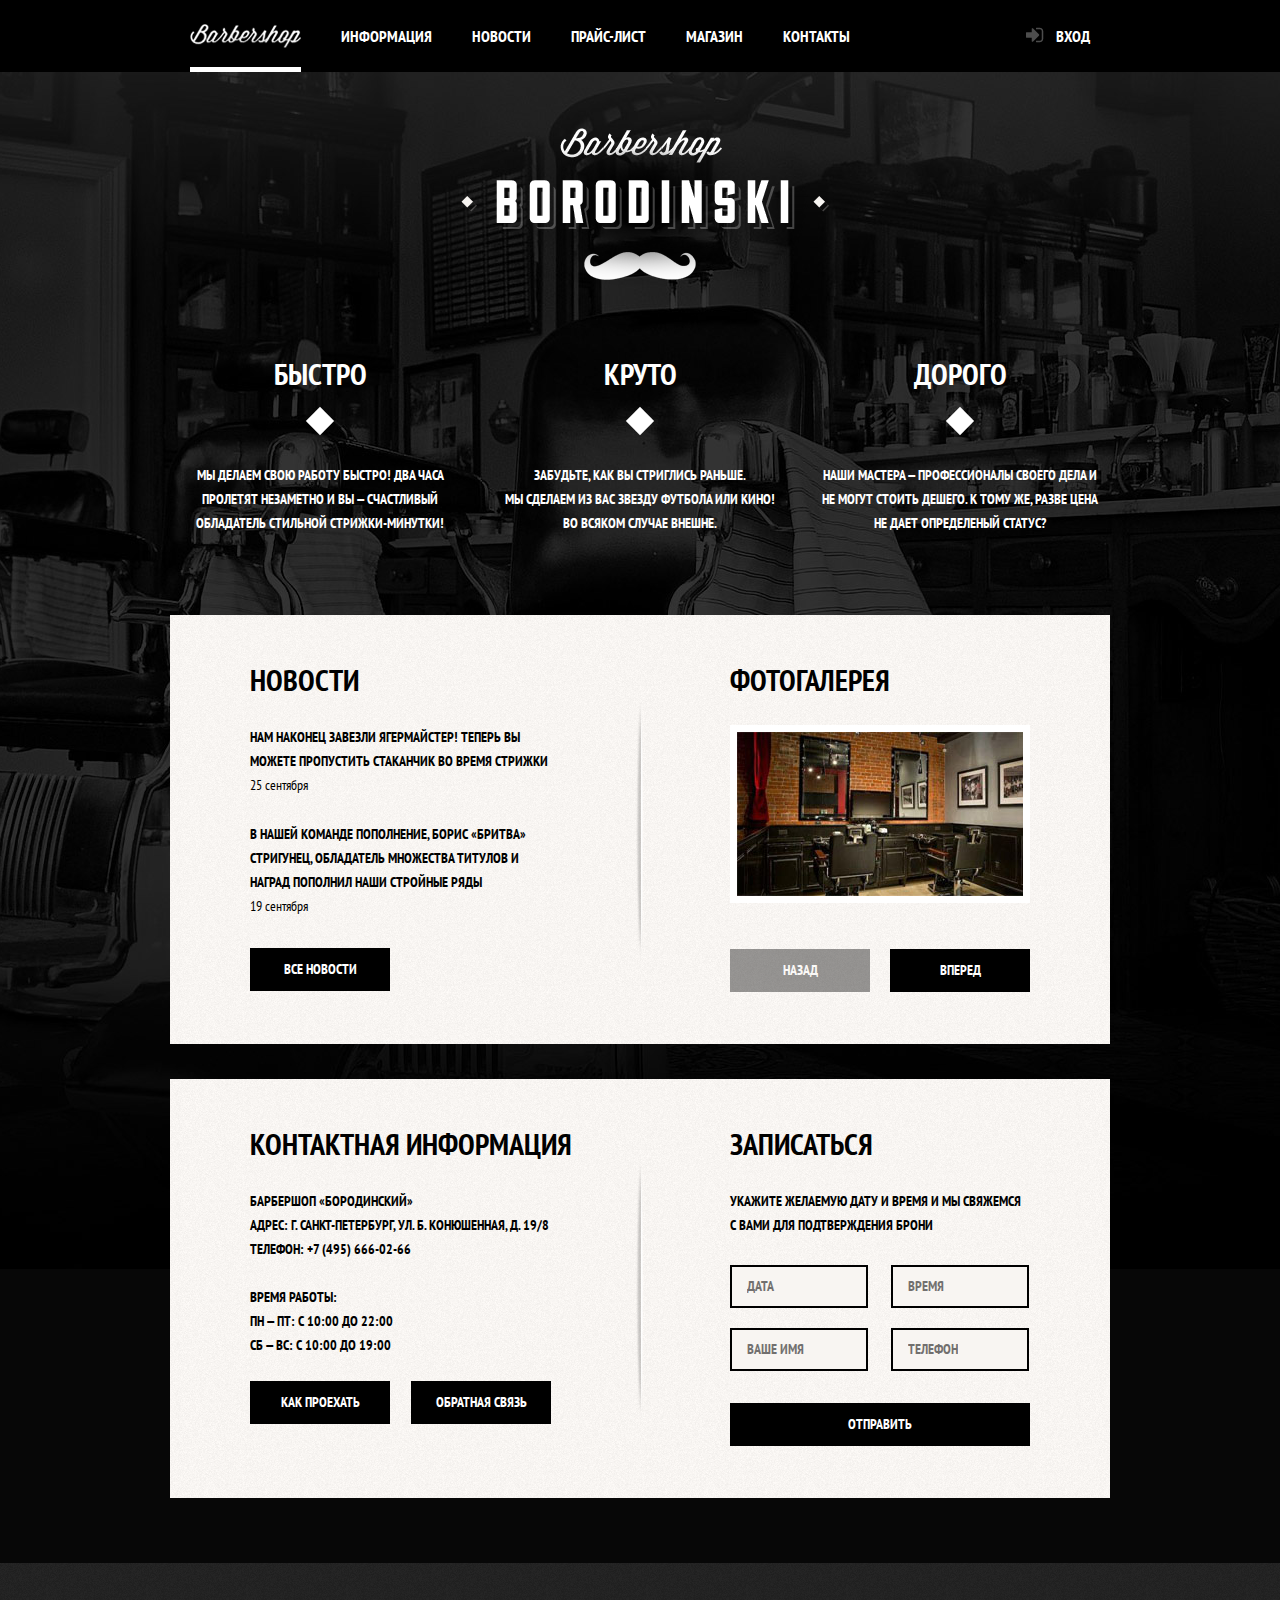
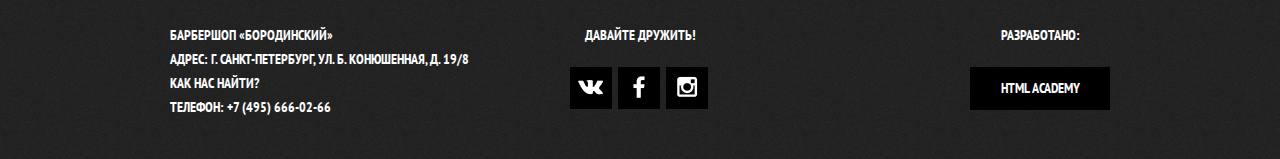
<file: index.html>
<!DOCTYPE html>
<html lang="ru">
  <head>
    <meta charset="utf-8">
    <title>Барбершоп «Бородинский»</title>
    <link href="https://fonts.googleapis.com/css?family=PT+Sans+Narrow:400,700&amp;subset=cyrillic" rel="stylesheet">
    <link rel="stylesheet" href="css/normalize.css">
    <link rel="stylesheet" href="css/style.css">
  </head>
  <body class="index-page">
    <header class="main-header">
      <div class="container clearfix">
        <nav class="main-navigation">
          <span class="small-logo active">
            <img src="img/small-logo.png" width="111" height="24" alt="«Бородинский»">
          </span>
          <ul>
            <li><a href="about.html">Информация</a></li>
            <li><a href="news.html">Новости</a></li>
            <li><a href="price.html">Прайс-лист</a></li>
            <li><a href="shop.html">Магазин</a></li>
            <li><a href="contacts.html">Контакты</a></li>
          </ul>
        </nav>
        <div class="user-block">
          <a class="login" href="login.html">Вход</a>
        </div>
      </div>
    </header>

    <main class="container">

      <div class="index-logo">
        <img src="img/index-logo.png" width="368" height="204" alt="Барбершоп «Бородинский»">
      </div>

      <section class="features clearfix">
        <div class="feature-item">
          <b class="feature-name">Быстро</b>
          <p>Мы делаем свою работу быстро! Два часа пролетят незаметно и вы &mdash; счастливый обладатель стильной стрижки-минутки!</p>
        </div>
        <div class="feature-item">
          <b class="feature-name">Круто</b>
          <p>Забудьте, как вы стриглись раньше. Мы&nbsp;сделаем из вас звезду футбола или кино! Во&nbsp;всяком случае внешне.</p>
        </div>
        <div class="feature-item">
          <b class="feature-name">Дорого</b>
          <p>Наши мастера &mdash; профессионалы своего дела и не&nbsp;могут стоить дешего. К тому же, разве цена не дает определеный статус?</p>
        </div>
      </section>

      <div class="index-content clearfix">
        <div class="index-content-left">
          <h2 class="index-content-title">Новости</h2>
          <ul class="news-preview">
            <li>
              <p>Нам наконец завезли ягермайстер! Теперь вы можете пропустить стаканчик во&nbsp;время стрижки</p>
              <time datetime="2016-09-25">25 сентября</time>
            </li>
            <li>
              <p>В нашей команде пополнение, Борис «Бритва» Стригунец, обладатель множества титулов и наград пополнил наши стройные ряды</p>
              <time datetime="2016-09-19">19 сентября</time>
            </li>
          </ul>
          <a class="btn" href="news.html">Все новости</a>
        </div>
        <div class="index-content-right">
          <h2 class="index-content-title">Фотогалерея</h2>
          <div class="gallery">
            <figure class="gallery-content">
              <img src="pictures/small-interior-1.jpg" width="286" height="164" alt="Интерьер «Бородинский»">
            </figure>
            <button class="btn gallery-prev" type="button" disabled>Назад</button>
            <button class="btn gallery-next" type="button">Вперед</button>
          </div>
        </div>
      </div>
      <div class="index-content clearfix">
        <div class="index-content-left">
          <h2 class="index-content-title">Контактная информация</h2>
          <p>Барбершоп «Бородинский»<br>
          Адрес: г. Санкт-Петербург, ул. Б. Конюшенная, д. 19/8<br>
          Телефон: +7 (495) 666-02-66</p>
          <p>Время работы:<br>
          Пн &mdash; Пт: с 10:00 до 22:00<br>
          Сб &mdash; Вс: с 10:00 до 19:00</p>
          <a class="btn js-open-map" href="map.html">Как проехать</a>
          <a class="btn" href="contacts.html#feedback-form">Обратная связь</a>
        </div>
        <div class="index-content-right">
          <h2 class="index-content-title">Записаться</h2>
          <p>Укажите желаемую дату и время и мы свяжемся с&nbsp;вами для подтверждения брони</p>
          <form class="appointment-form" action="https://echo.htmlacademy.ru"  method="post">
            <input type="text" name="data" placeholder="Дата">
            <input type="text" name="time" placeholder="Время">
            <input type="text" name="name" placeholder="Ваше имя">
            <input type="tel" name="phone" placeholder="Телефон">
            <button class="btn" type="submit">Отправить</button>
          </form>
        </div>
      </div>

    </main>

    <footer class="main-footer">
      <div class="container clearfix">
        <section class="footer-contacts">
          Барбершоп «Бородинский»<br>
          Адрес: г. Санкт-Петербург, ул. Б. Конюшенная, д. 19/8<br>
          <a href="map.html">Как нас найти?</a><br>
          Телефон: +7 (495) 666-02-66
        </section>
        <section class="footer-social">
          <p>Давайте дружить!</p>
          <a class="social-btn social-btn-vk" href="#">Вконтакте</a>
          <a class="social-btn social-btn-fb" href="#">Фейсбук</a>
          <a class="social-btn social-btn-inst" href="#">Инстаграм</a>
        </section>
        <section class="footer-copyright">
          <p>Разработано:</p>
          <a class="btn" href="https://htmlacademy.ru/intensive/htmlcss">HTML Academy</a>
        </section>

      </div>
    </footer>

    <!-- modal content -->
    <div class="modal-overley"></div>

    <div class="modal-login">
      <button class="modal-close" type="button" title="Закрыть">Закрыть</button>
      <h2 class="login-title">Личный кабинет</h2>
      <p>Введите пожайлуста свой логин и пароль</p>
      <form class="login-form" action="https://echo.htmlacademy.ru" method="post">
        <input class="icon-user" type="text" name="login" placeholder="Логин">
        <input class="icon-password" type="password" name="password" placeholder="Пароль">
        <label class="check-label">
          <input type="checkbox" name="remember">
          <span class="check-indicator"></span>
          Запомните меня
        </label>
        <a class="restore" href="#">Я забыл пароль!</a>
        <button class="btn" type="submit">Войти</button>
      </form>
    </div>

    <div class="modal-map">
      <button class="modal-close" type="button" title="Закрыть">Закрыть</button>
      <div id="yandex-map">
        <!-- yandex-map "Карта проезда" -->
        <iframe src="https://www.google.com/maps/embed?pb=!1m18!1m12!1m3!1d1998.6037999040354!2d30.322010416394033!3d59.938716271971415!2m3!1f0!2f0!3f0!3m2!1i1024!2i768!4f13.1!3m3!1m2!1s0x4696310fca5ba729%3A0xea9c53d4493c879f!2sBolshaya+Konyushennaya+ul.%2C+19%2C+Sankt-Peterburg%2C+Russia%2C+191186!5e0!3m2!1sen!2s!4v1441888483426" width="766" height="560" frameborder="0" style="border:0" allowfullscreen></iframe>
      </div>
    </div>

    <script src="js/script.js"></script>
  </body>
</html>
</file>
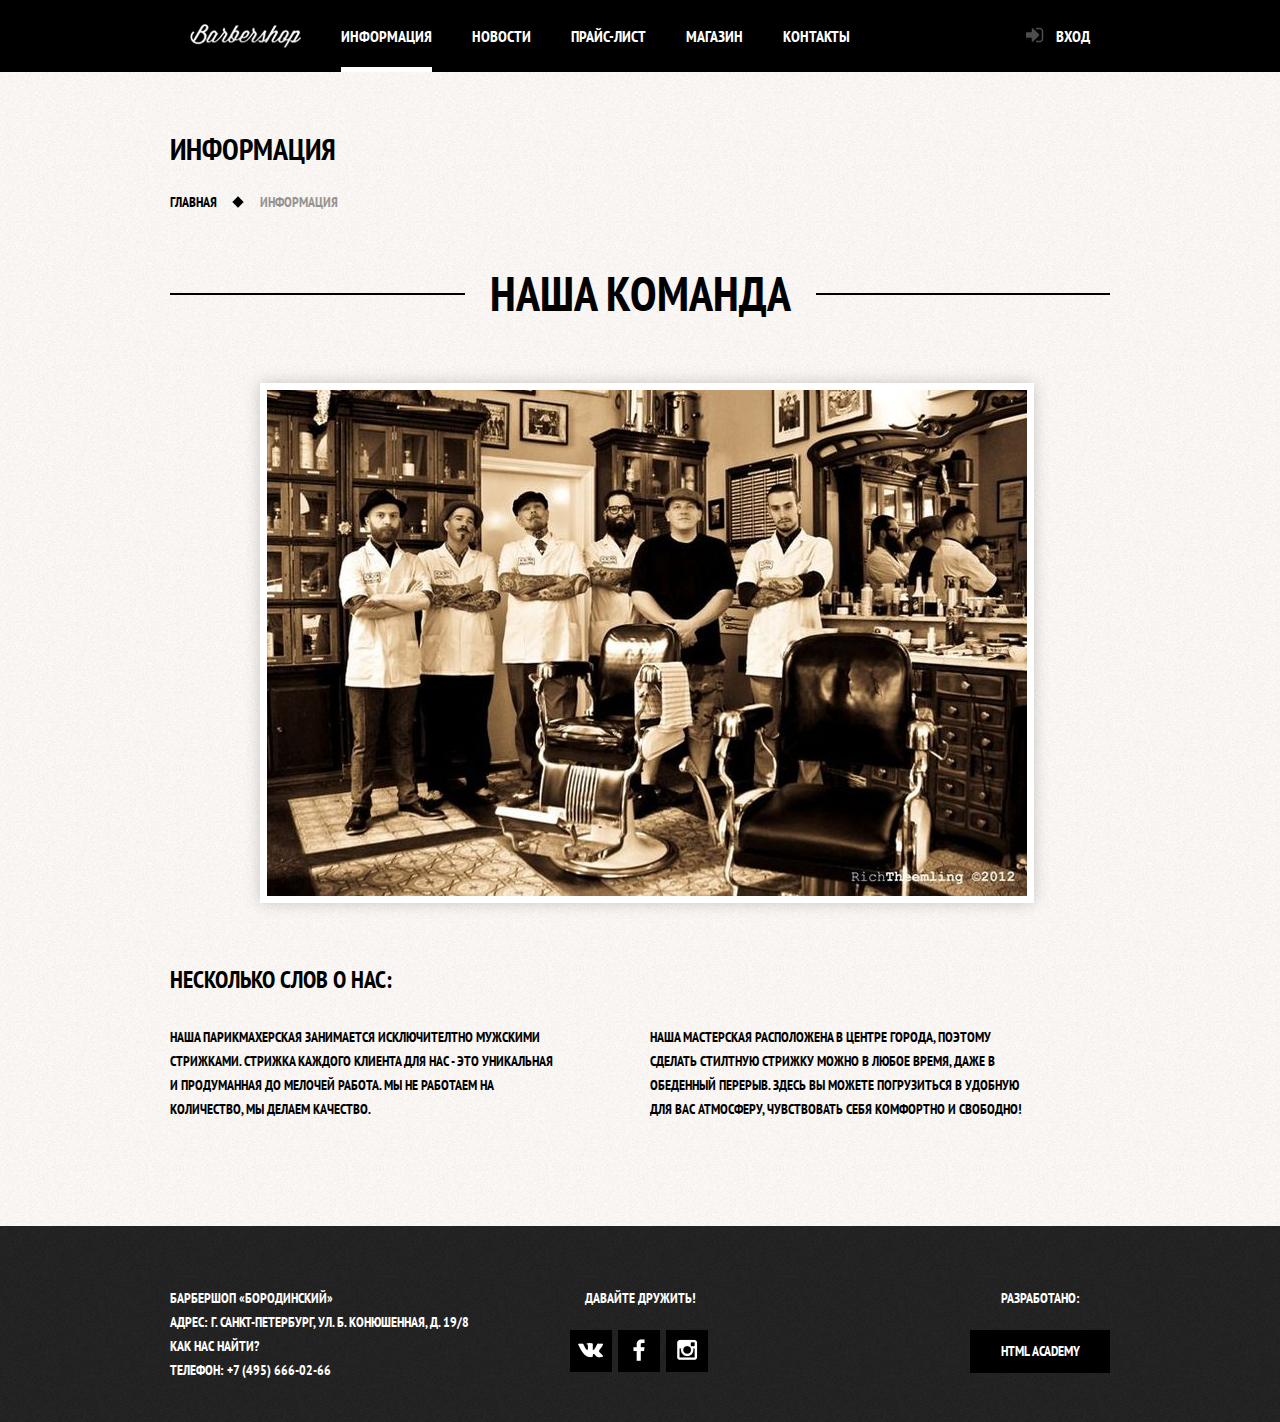
<file: about.html>
<!DOCTYPE html>
<html lang="ru">
  <head>
    <meta charset="utf-8">
    <title>Барбершоп «Бородинский»</title>
    <link href="https://fonts.googleapis.com/css?family=PT+Sans+Narrow:400,700&amp;subset=cyrillic" rel="stylesheet">
    <link rel="stylesheet" href="css/style.css">
  </head>
  <body>
    <header class="main-header">
      <div class="container clearfix">
        <nav class="main-navigation">
          <a class="small-logo" href="index.html">
            <img src="img/small-logo.png" width="111" height="24" alt="«Бородинский»">
          </a>
          <ul>
            <li><span class="active">Информация</span></li>
            <li><a href="news.html">Новости</a></li>
            <li><a href="price.html">Прайс-лист</a></li>
            <li><a href="shop.html">Магазин</a></li>
            <li><a href="contacts.html">Контакты</a></li>
          </ul>
        </nav>
        <div class="user-block">
          <a class="login" href="login.html">Вход</a>
        </div>
      </div>
    </header>

    <main class="container">

      <div class="inner-page-title">
        <h1>Информация</h1>
        <ul class="breadcrambs">
          <li><a href="index.html">Главная</a></li>
          <li class="curent"><span>Информация</span></li>
        </ul>
      </div>

      <div class="inner-content">

        <div class="big-heading">
          <h2>Наша команда</h2>
        </div>

        <div class="collums clearfix">
          <div class="collum-center">
            <img src="pictures/our-team.jpg" width="760" height="506" alt="Наша команда" >
          </div>
        </div>

        <div class="collums clearfix">
          <h3>Несколько слов о нас:</h3>
          <div class="collum-left">
            <p class="short-text">Наша парикмахерская занимается исключителтно мужскими стрижками. Стрижка каждого клиента для нас - это уникальная и продуманная до мелочей работа. Мы не работаем на количество, мы делаем качество.</p>
          </div>
          <div class="collum-right">
            <p class="short-text">Наша мастерская расположена в центре города, поэтому сделать стилтную стрижку можно в любое время, даже в обеденный перерыв. Здесь вы можете погрузиться в удобную для вас атмосферу, чувствовать себя комфортно и свободно!</p>
          </div>
        </div>
      </div>

    </main>

    <footer class="main-footer">
      <div class="container clearfix">
        <section class="footer-contacts">
          Барбершоп «Бородинский»<br>
          Адрес: г. Санкт-Петербург, ул. Б. Конюшенная, д. 19/8<br>
          <a href="map.html">Как нас найти?</a><br>
          Телефон: +7 (495) 666-02-66
        </section>
        <section class="footer-social">
          <p>Давайте дружить!</p>
          <a class="social-btn social-btn-vk" href="#">Вконтакте</a>
          <a class="social-btn social-btn-fb" href="#">Фейсбук</a>
          <a class="social-btn social-btn-inst" href="#">Инстаграм</a>
        </section>
        <section class="footer-copyright">
          <p>Разработано:</p>
          <a class="btn" href="https://htmlacademy.ru/intensive/htmlcss">HTML Academy</a>
        </section>

      </div>
    </footer>

    <!-- modal content -->
    <div class="modal-overley"></div>

    <div class="modal-login">
      <button class="modal-close" type="button" title="Закрыть">Закрыть</button>
      <h2 class="login-title">Личный кабинет</h2>
      <p>Введите пожайлуста свой логин и пароль</p>
      <form class="login-form" action="https://echo.htmlacademy.ru" method="post">
        <input class="icon-user" type="text" name="login" placeholder="Логин">
        <input class="icon-password" type="password" name="password" placeholder="Пароль">
        <label class="check-label">
          <input type="checkbox" name="remember">
          <span class="check-indicator"></span>
          Запомните меня
        </label>
        <a class="restore" href="#">Я забыл пароль!</a>
        <button class="btn" type="submit">Войти</button>
      </form>
    </div>

    <script src="js/script.js"></script>
  </body>
</html>
</file>
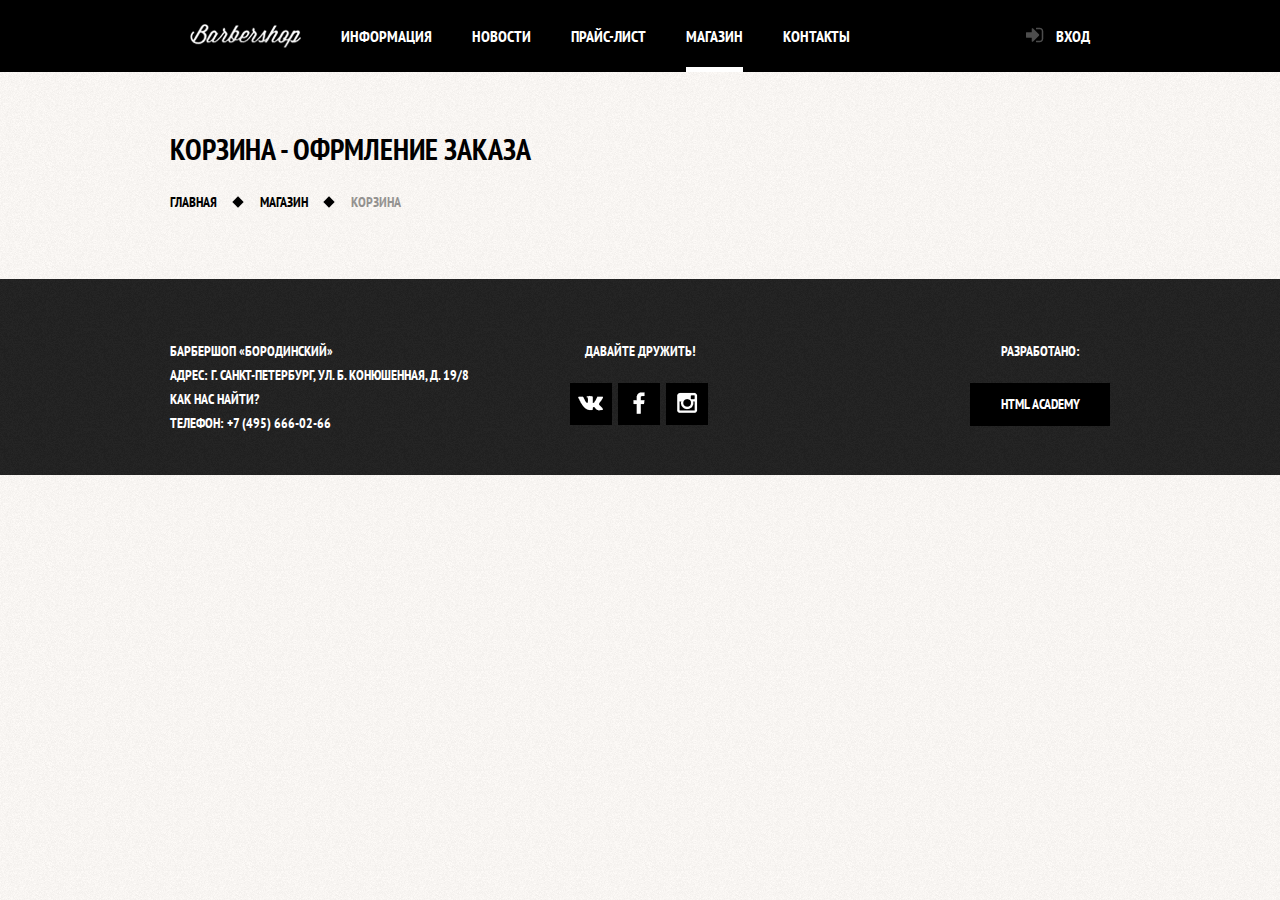
<file: cart.html>
<!DOCTYPE html>
<html lang="ru">
  <head>
    <meta charset="utf-8">
    <title>Барбершоп «Бородинский»</title>
    <link href="https://fonts.googleapis.com/css?family=PT+Sans+Narrow:400,700&amp;subset=cyrillic" rel="stylesheet">
    <link rel="stylesheet" href="css/style.css">
  </head>
  <body>
    <header class="main-header">
      <div class="container clearfix">
        <nav class="main-navigation">
          <a class="small-logo" href="index.html">
            <img src="img/small-logo.png" width="111" height="24" alt="«Бородинский»">
          </a>
          <ul>
            <li><a href="about.html">Информация</a></li>
            <li><a href="news.html">Новости</a></li>
            <li><a href="price.html">Прайс-лист</a></li>
            <li><a class="active" href="shop.html">Магазин</a></li>
            <li><a href="contacts.html">Контакты</a></li>
          </ul>
        </nav>
        <div class="user-block">
          <a class="login" href="login.html">Вход</a>
        </div>
      </div>
    </header>

    <main class="container">

      <div class="inner-page-title">
        <h1>Корзина - офрмление заказа</h1>
        <ul class="breadcrambs">
          <li><a href="index.html">Главная</a></li>
          <li><a href="shop.html">Магазин</a></li>
          <li class="curent"><span>Корзина</span></li>
        </ul>
      </div>



    </main>

    <footer class="main-footer">
      <div class="container clearfix">
        <section class="footer-contacts">
          Барбершоп «Бородинский»<br>
          Адрес: г. Санкт-Петербург, ул. Б. Конюшенная, д. 19/8<br>
          <a href="map.html">Как нас найти?</a><br>
          Телефон: +7 (495) 666-02-66
        </section>
        <section class="footer-social">
          <p>Давайте дружить!</p>
          <a class="social-btn social-btn-vk" href="#">Вконтакте</a>
          <a class="social-btn social-btn-fb" href="#">Фейсбук</a>
          <a class="social-btn social-btn-inst" href="#">Инстаграм</a>
        </section>
        <section class="footer-copyright">
          <p>Разработано:</p>
          <a class="btn" href="https://htmlacademy.ru/intensive/htmlcss">HTML Academy</a>
        </section>

      </div>
    </footer>

    <!-- modal content -->
    <div class="modal-overley"></div>

    <div class="modal-login">
      <button class="modal-close" type="button" title="Закрыть">Закрыть</button>
      <h2 class="login-title">Личный кабинет</h2>
      <p>Введите пожайлуста свой логин и пароль</p>
      <form class="login-form" action="https://echo.htmlacademy.ru" method="post">
        <input class="icon-user" type="text" name="login" placeholder="Логин">
        <input class="icon-password" type="password" name="password" placeholder="Пароль">
        <label class="check-label">
          <input type="checkbox" name="remember">
          <span class="check-indicator"></span>
          Запомните меня
        </label>
        <a class="restore" href="#">Я забыл пароль!</a>
        <button class="btn" type="submit">Войти</button>
      </form>
    </div>

    <script src="js/script.js"></script>
  </body>
</html>
</file>
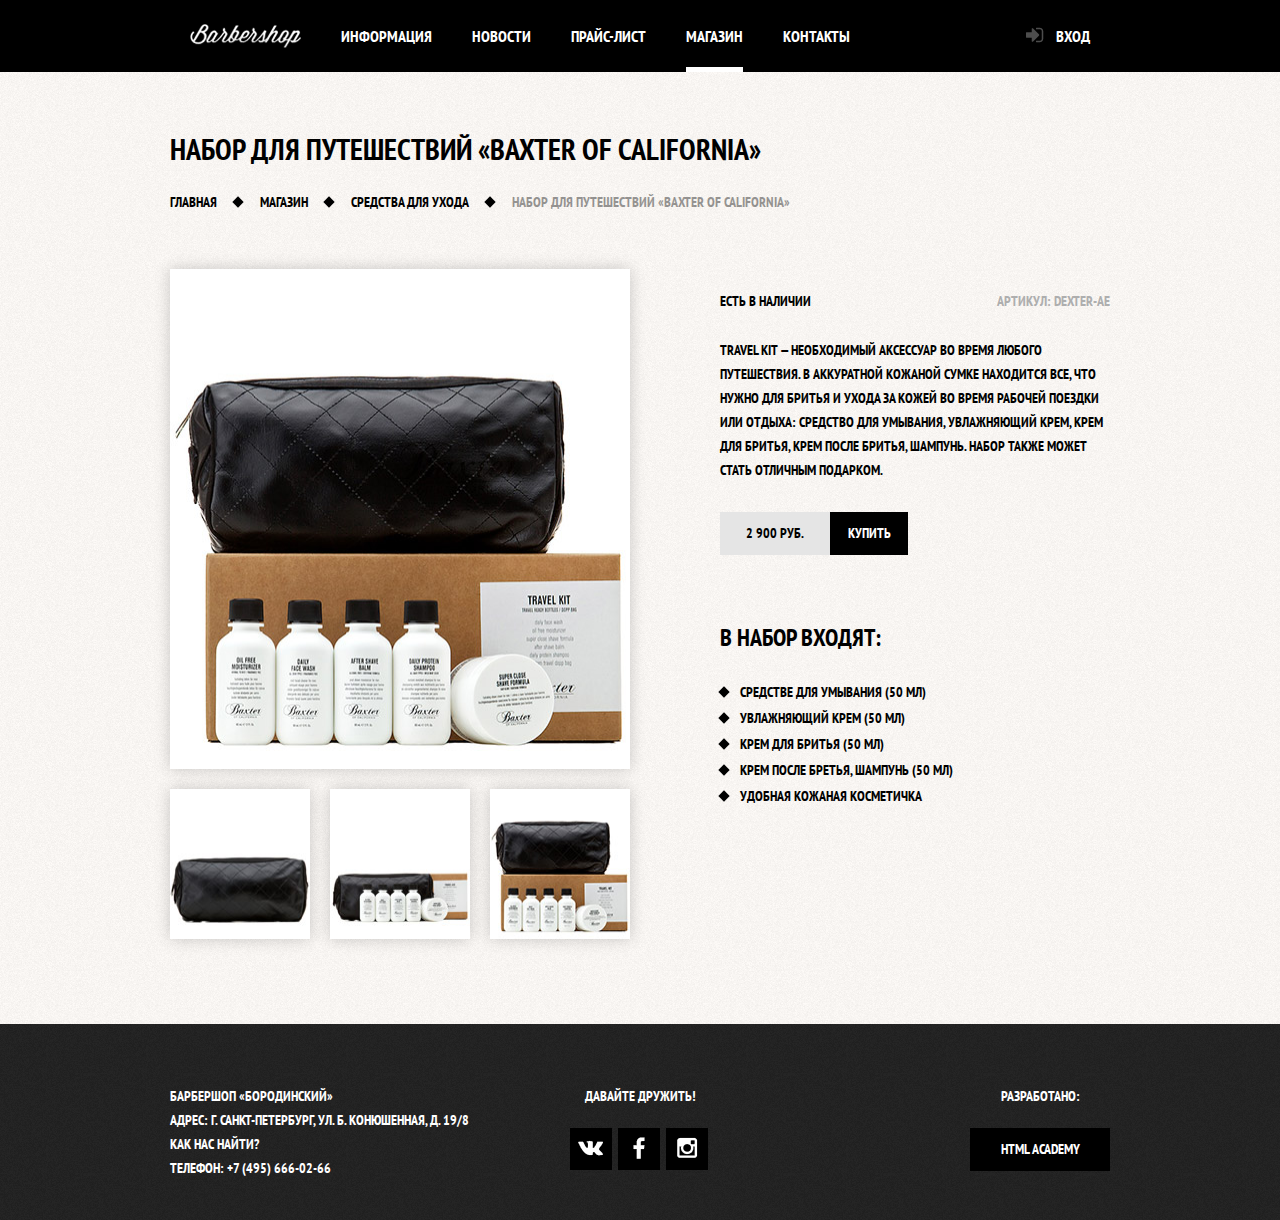
<file: catalog-item.html>
<!DOCTYPE html>
<html lang="ru">
  <head>
    <meta charset="utf-8">
    <title>Барбершоп «Бородинский»</title>
    <link href="https://fonts.googleapis.com/css?family=PT+Sans+Narrow:400,700&amp;subset=cyrillic" rel="stylesheet">
    <link rel="stylesheet" href="css/style.css">
  </head>
  <body>
    <header class="main-header">
      <div class="container clearfix">
        <nav class="main-navigation">
          <a class="small-logo" href="index.html">
            <img src="img/small-logo.png" width="111" height="24" alt="«Бородинский»">
          </a>
          <ul>
            <li><a href="about.html">Информация</a></li>
            <li><a href="news.html">Новости</a></li>
            <li><a href="price.html">Прайс-лист</a></li>
            <li><a class="active" href="shop.html">Магазин</a></li>
            <li><a href="contacts.html">Контакты</a></li>
          </ul>
        </nav>
        <div class="user-block">
          <a class="login" href="login.html">Вход</a>
        </div>
      </div>
    </header>

    <main class="container clearfix">

      <div class="inner-page-title">
        <h1>Набор для путешествий «Baxter of California»</h1>
        <ul class="breadcrambs">
          <li><a href="index.html">Главная</a></li>
          <li><a href="shop.html">Магазин</a></li>
          <li><a href="shop.html">Средства для ухода</a></li>
          <li class="curent"><span>Набор для путешествий «Baxter of California»</span></li>
        </ul>
      </div>

      <div class="item-gallery">
        <figure class="item-gallery-content">
          <img src="pictures/baxter-3.jpg" width="460" height="500" alt="Набор для путешествий «Baxter of California»" />
        </figure>
        <figure class="item-gallery-preview">
          <img src="pictures/small-baxter-1.jpg" width="140" height="150" alt="«Baxter»" />
        </figure>
        <figure class="item-gallery-preview">
          <img src="pictures/small-baxter-2.jpg" width="140" height="150" alt="«Baxter»" />
        </figure>
        <figure class="item-gallery-preview">
          <img src="pictures/small-baxter-3.jpg" width="140" height="150" alt="«Baxter»" />
        </figure>
      </div>

      <div class="item">
        <span class="item-available">Есть в наличии</span>
        <span class="item-article">Артикул: Dexter-AE</span>
        <div class="item-description">
          <p>Travel Kit &mdash; необходимый аксессуар во время любого путешествия. В аккуратной кожаной сумке находится все, что нужно для бритья и ухода за кожей во время рабочей поездки или отдыха: средство для умывания, увлажняющий крем, крем для бритья, крем после бритья, шампунь. Набор также может стать отличным подарком.</p>
        </div>
        <div class="catalog-price">
          <span class="price">2 900 руб.</span>
          <a class="btn buy-btn" href="cart.html">Купить</a>
        </div>
        <div class="catalog-kit">
          <h2 class="catalog-kit-title">В набор входят:</h2>
          <ul class="compressed-list romb-marker">
            <li>Средстве для умывания (50 мл)</li>
            <li>Увлажняющий крем (50 мл)</li>
            <li>Крем для бритья (50 мл)</li>
            <li>Крем после бретья, шампунь (50 мл)</li>
            <li>Удобная кожаная косметичка</li>
          </ul>
        </div>

      </div>

    </main>

    <footer class="main-footer">
      <div class="container clearfix">
        <section class="footer-contacts">
          Барбершоп «Бородинский»<br>
          Адрес: г. Санкт-Петербург, ул. Б. Конюшенная, д. 19/8<br>
          <a href="map.html">Как нас найти?</a><br>
          Телефон: +7 (495) 666-02-66
        </section>
        <section class="footer-social">
          <p>Давайте дружить!</p>
          <a class="social-btn social-btn-vk" href="#">Вконтакте</a>
          <a class="social-btn social-btn-fb" href="#">Фейсбук</a>
          <a class="social-btn social-btn-inst" href="#">Инстаграм</a>
        </section>
        <section class="footer-copyright">
          <p>Разработано:</p>
          <a class="btn" href="https://htmlacademy.ru/intensive/htmlcss">HTML Academy</a>
        </section>

      </div>
    </footer>

    <!-- modal content -->
    <div class="modal-overley"></div>

    <div class="modal-login">
      <button class="modal-close" type="button" title="Закрыть">Закрыть</button>
      <h2 class="login-title">Личный кабинет</h2>
      <p>Введите пожайлуста свой логин и пароль</p>
      <form class="login-form" action="https://echo.htmlacademy.ru" method="post">
        <input class="icon-user" type="text" name="login" placeholder="Логин">
        <input class="icon-password" type="password" name="password" placeholder="Пароль">
        <label class="check-label">
          <input type="checkbox" name="remember">
          <span class="check-indicator"></span>
          Запомните меня
        </label>
        <a class="restore" href="#">Я забыл пароль!</a>
        <button class="btn" type="submit">Войти</button>
      </form>
    </div>

    <script src="js/script.js"></script>
  </body>
</html>
</file>
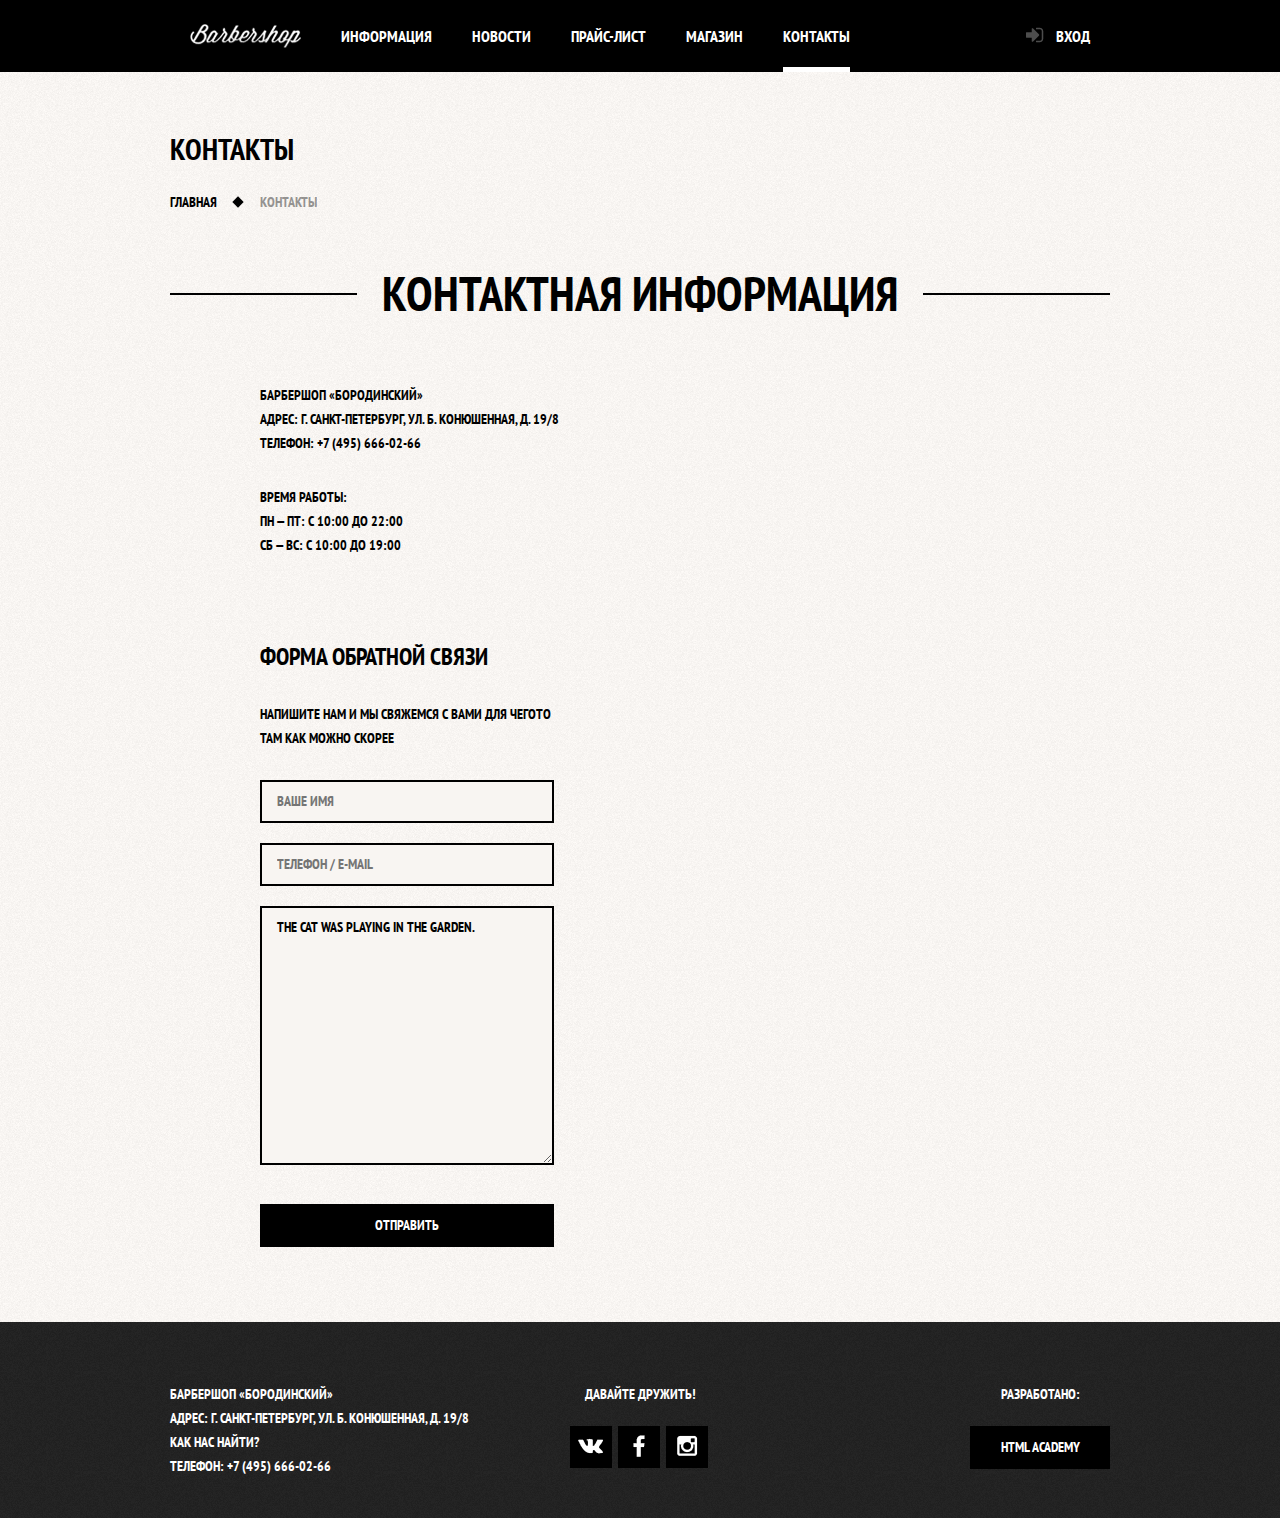
<file: contacts.html>
<!DOCTYPE html>
<html lang="ru">
  <head>
    <meta charset="utf-8">
    <title>Барбершоп «Бородинский»</title>
    <link href="https://fonts.googleapis.com/css?family=PT+Sans+Narrow:400,700&amp;subset=cyrillic" rel="stylesheet">
    <link rel="stylesheet" href="css/style.css">
  </head>
  <body>
    <header class="main-header">
      <div class="container clearfix">
        <nav class="main-navigation">
          <a class="small-logo" href="index.html">
            <img src="img/small-logo.png" width="111" height="24" alt="«Бородинский»">
          </a>
          <ul>
            <li><a href="about.html">Информация</a></li>
            <li><a href="news.html">Новости</a></li>
            <li><a href="price.html">Прайс-лист</a></li>
            <li><a href="shop.html">Магазин</a></li>
            <li><span class="active">Контакты</span></li>
          </ul>
        </nav>
        <div class="user-block">
          <a class="login" href="login.html">Вход</a>
        </div>
      </div>
    </header>

    <main class="container">
      <div class="inner-page-title">
        <h1>Контакты</h1>
        <ul class="breadcrambs">
          <li><a href="index.html">Главная</a></li>
          <li class="curent"><span>Контакты</span></li>
        </ul>
      </div>

      <div class="inner-content">

        <div class="big-heading">
          <h2>Контактная информация</h2>
        </div>

        <div class="collums clearfix">
          <div class="collum-center short-collum">
            <p>Барбершоп «Бородинский»<br>
            Адрес: г. Санкт-Петербург, ул. Б. Конюшенная, д. 19/8<br>
            Телефон: +7 (495) 666-02-66</p>
            <p>Время работы:<br>
            Пн &mdash; Пт: с 10:00 до 22:00<br>
            Сб &mdash; Вс: с 10:00 до 19:00</p>
          </div>
        </div>

        <div id="feedback-form" class="collums clearfix">
          <div class="collum-center short-collum">
            <h2>Форма обратной связи</h2>

            <form class="feedback-form" action="https://echo.htmlacademy.ru"  method="post">
              <p>Напишите нам и мы свяжемся с&nbsp;вами для чегото там как можно скорее</p>

              <!-- <input type="text" name="data" placeholder="Дата"> -->
              <!-- <input type="text" name="time" placeholder="Время"> -->
              <input type="text" name="name" placeholder="Ваше имя">
              <br>
              <input type="tel" name="phone" placeholder="Телефон / e-mail">
              <br>
              <textarea name="message" rows="10" cols="39">The cat was playing in the garden.</textarea>
              <br>
              <button class="btn" type="submit" name="button">Отправить</button>
            </form>


          </div>
        </div>

    </main>

    <footer class="main-footer">
      <div class="container clearfix">
        <section class="footer-contacts">
          Барбершоп «Бородинский»<br>
          Адрес: г. Санкт-Петербург, ул. Б. Конюшенная, д. 19/8<br>
          <a href="map.html">Как нас найти?</a><br>
          Телефон: +7 (495) 666-02-66
        </section>
        <section class="footer-social">
          <p>Давайте дружить!</p>
          <a class="social-btn social-btn-vk" href="#">Вконтакте</a>
          <a class="social-btn social-btn-fb" href="#">Фейсбук</a>
          <a class="social-btn social-btn-inst" href="#">Инстаграм</a>
        </section>
        <section class="footer-copyright">
          <p>Разработано:</p>
          <a class="btn" href="https://htmlacademy.ru/intensive/htmlcss">HTML Academy</a>
        </section>

      </div>
    </footer>

    <!-- modal content -->
    <div class="modal-overley"></div>

    <div class="modal-login">
      <button class="modal-close" type="button" title="Закрыть">Закрыть</button>
      <h2 class="login-title">Личный кабинет</h2>
      <p>Введите пожайлуста свой логин и пароль</p>
      <form class="login-form" action="https://echo.htmlacademy.ru" method="post">
        <input class="icon-user" type="text" name="login" placeholder="Логин">
        <input class="icon-password" type="password" name="password" placeholder="Пароль">
        <label class="check-label">
          <input type="checkbox" name="remember">
          <span class="check-indicator"></span>
          Запомните меня
        </label>
        <a class="restore" href="#">Я забыл пароль!</a>
        <button class="btn" type="submit">Войти</button>
      </form>
    </div>

    <script src="js/script.js"></script>
  </body>
</html>
</file>
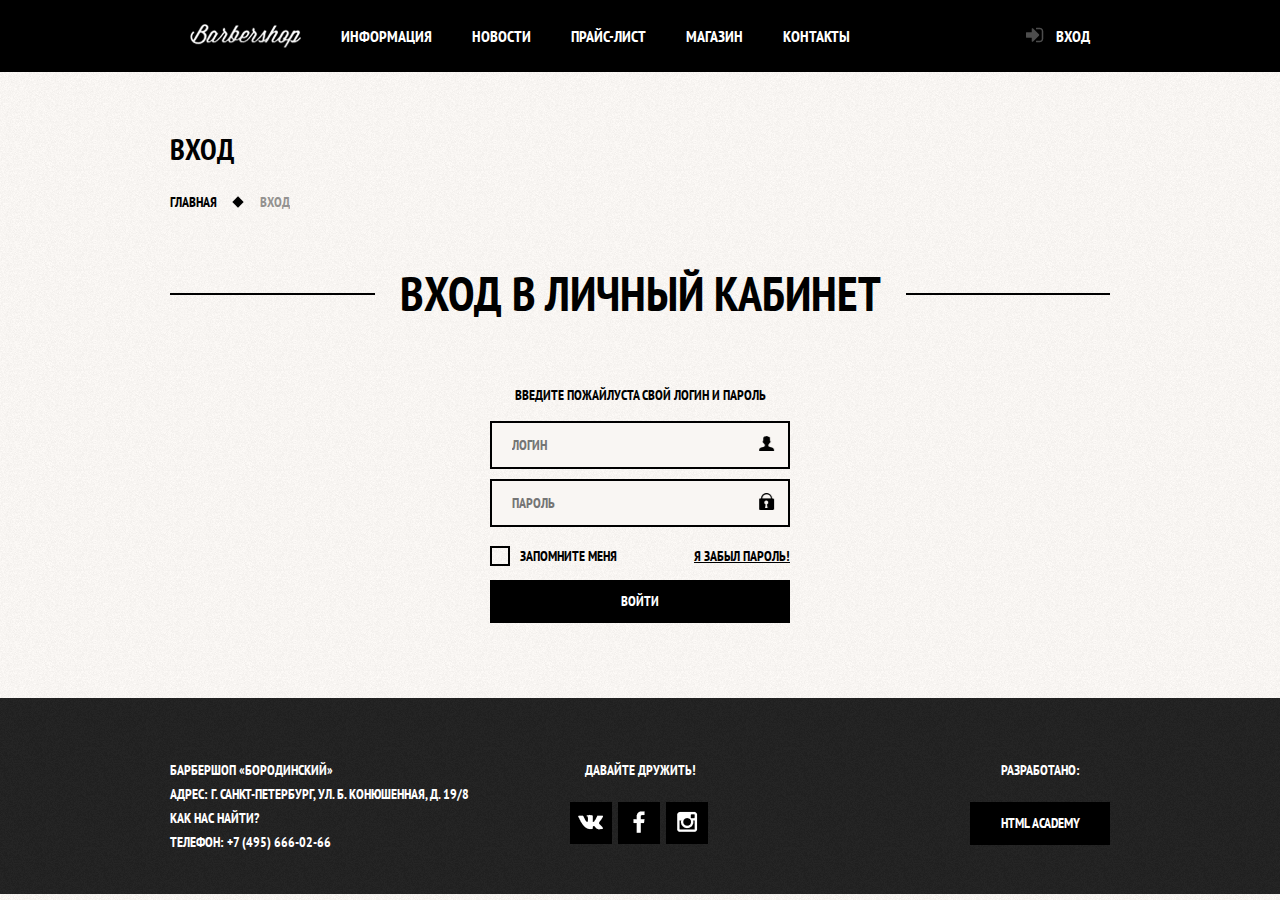
<file: login.html>
<!DOCTYPE html>
<html lang="ru">
  <head>
    <meta charset="utf-8">
    <title>Барбершоп «Бородинский»</title>
    <link href="https://fonts.googleapis.com/css?family=PT+Sans+Narrow:400,700&amp;subset=cyrillic" rel="stylesheet">
    <link rel="stylesheet" href="css/style.css">
  </head>
  <body>
    <header class="main-header">
      <div class="container clearfix">
        <nav class="main-navigation">
          <a class="small-logo" href="index.html">
            <img src="img/small-logo.png" width="111" height="24" alt="«Бородинский»">
          </a>
          <ul>
            <li><a href="about.html">Информация</a></li>
            <li><a href="news.html">Новости</a></li>
            <li><a href="price.html">Прайс-лист</a></li>
            <li><a href="shop.html">Магазин</a></li>
            <li><a href="contacts.html">Контакты</a></li>
          </ul>
        </nav>
        <div class="user-block">
          <a class="login" href="login.html">Вход</a>
        </div>
      </div>
    </header>

    <main class="container">

      <div class="inner-page-title">
        <h1>Вход</h1>
        <ul class="breadcrambs">
          <li><a href="index.html">Главная</a></li>
          <li class="curent"><span>Вход</span></li>
        </ul>
      </div>

      <div class="inner-content">

        <div class="big-heading">
          <h2>Вход в личный кабинет</h2>
        </div>

        <div class="collum-center login-page">
          <!-- <h2 class="login-title">Личный кабинет</h2> -->
          <p>Введите пожайлуста свой логин и пароль</p>
          <form class="login-form" action="https://echo.htmlacademy.ru" method="post">
            <input class="icon-user" type="text" name="login" placeholder="Логин">
            <input class="icon-password" type="password" name="password" placeholder="Пароль">
            <label class="check-label">
              <input type="checkbox" name="remember">
              <span class="check-indicator"></span>
              Запомните меня
            </label>
            <a class="restore" href="#">Я забыл пароль!</a>
            <button class="btn" type="submit" name="button">Войти</button>
          </form>
        </div>
      </div>

    </main>

    <footer class="main-footer">
      <div class="container clearfix">
        <section class="footer-contacts">
          Барбершоп «Бородинский»<br>
          Адрес: г. Санкт-Петербург, ул. Б. Конюшенная, д. 19/8<br>
          <a href="map.html">Как нас найти?</a><br>
          Телефон: +7 (495) 666-02-66
        </section>
        <section class="footer-social">
          <p>Давайте дружить!</p>
          <a class="social-btn social-btn-vk" href="#">Вконтакте</a>
          <a class="social-btn social-btn-fb" href="#">Фейсбук</a>
          <a class="social-btn social-btn-inst" href="#">Инстаграм</a>
        </section>
        <section class="footer-copyright">
          <p>Разработано:</p>
          <a class="btn" href="https://htmlacademy.ru/intensive/htmlcss">HTML Academy</a>
        </section>

      </div>
    </footer>

    <!-- modal content -->
    <div class="modal-overley"></div>

    <div class="modal-login">
      <button class="modal-close" type="button" title="Закрыть">Закрыть</button>
      <h2 class="login-title">Личный кабинет</h2>
      <p>Введите пожайлуста свой логин и пароль</p>
      <form class="login-form" action="https://echo.htmlacademy.ru" method="post">
        <input class="icon-user" type="text" name="login" placeholder="Логин">
        <input class="icon-password" type="password" name="password" placeholder="Пароль">
        <label class="check-label">
          <input type="checkbox" name="remember">
          <span class="check-indicator"></span>
          Запомните меня
        </label>
        <a class="restore" href="#">Я забыл пароль!</a>
        <button class="btn" type="submit">Войти</button>
      </form>
    </div>

    <script src="js/script.js"></script>
  </body>
</html>
</file>
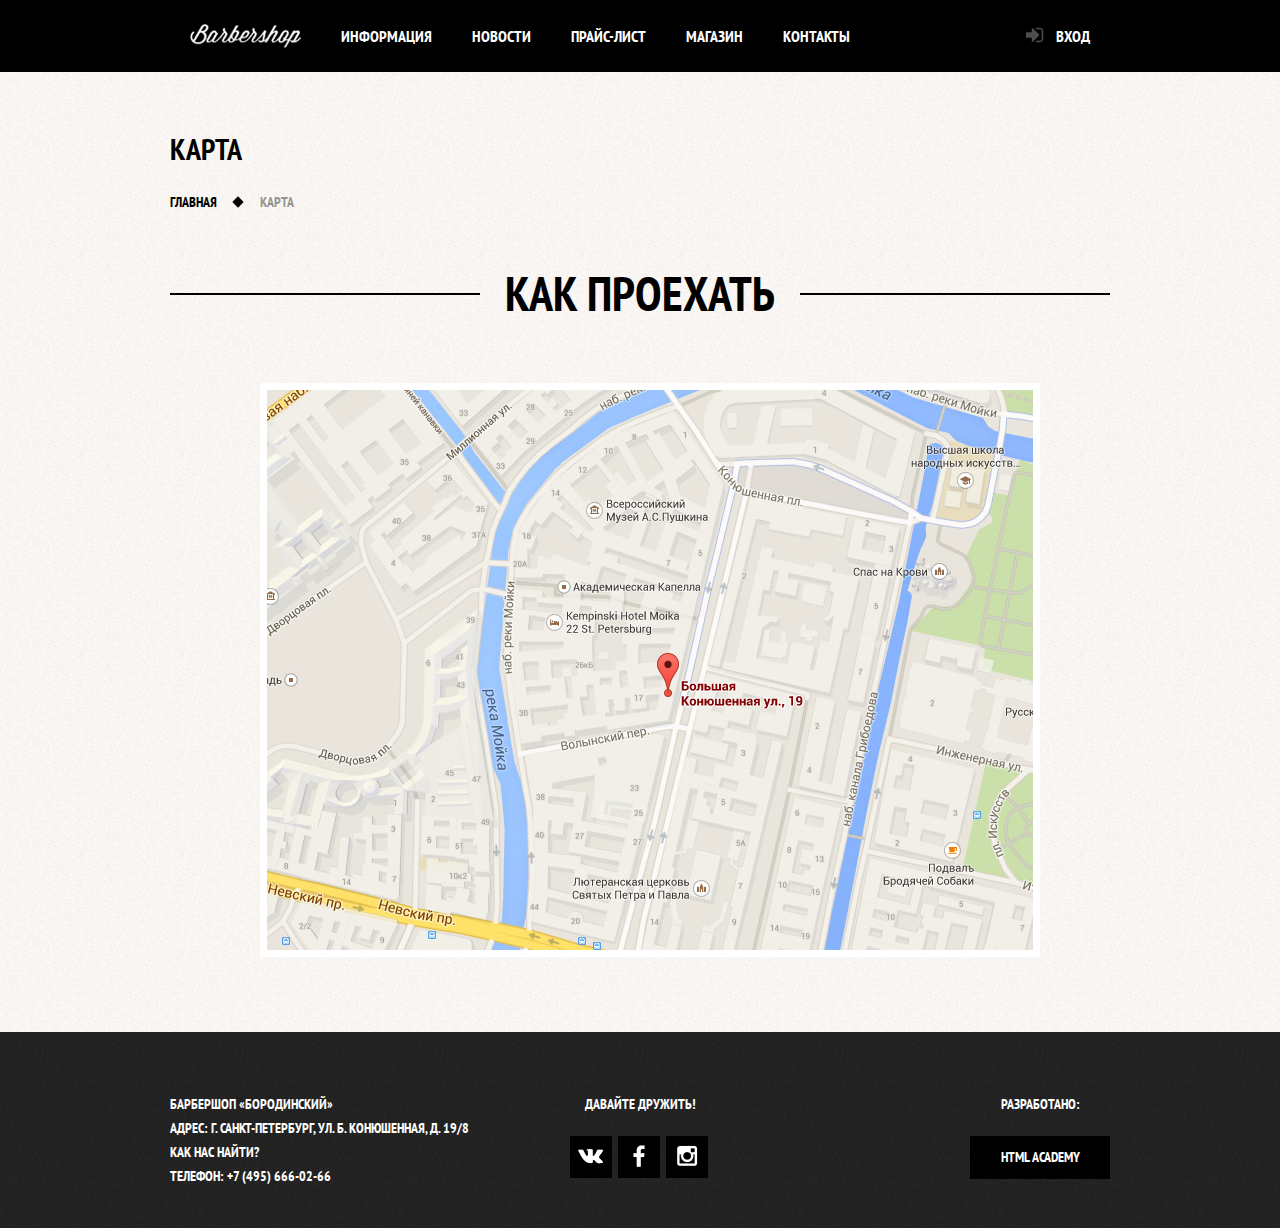
<file: map.html>
<!DOCTYPE html>
<html lang="ru">
  <head>
    <meta charset="utf-8">
    <title>Барбершоп «Бородинский»</title>
    <link href="https://fonts.googleapis.com/css?family=PT+Sans+Narrow:400,700&amp;subset=cyrillic" rel="stylesheet">
    <link rel="stylesheet" href="css/style.css">
  </head>
  <body>
    <header class="main-header">
      <div class="container clearfix">
        <nav class="main-navigation">
          <a class="small-logo" href="index.html">
            <img src="img/small-logo.png" width="111" height="24" alt="«Бородинский»">
          </a>
          <ul>
            <li><a href="about.html">Информация</a></li>
            <li><a href="news.html">Новости</a></li>
            <li><a href="price.html">Прайс-лист</a></li>
            <li><a href="shop.html">Магазин</a></li>
            <li><a href="contacts.html">Контакты</a></li>
          </ul>
        </nav>
        <div class="user-block">
          <a class="login" href="login.html">Вход</a>
        </div>
      </div>
    </header>

    <main class="container">

      <div class="inner-page-title">
        <h1>Карта</h1>
        <ul class="breadcrambs">
          <li><a href="index.html">Главная</a></li>
          <li class="curent"><span>Карта</span></li>
        </ul>
      </div>

      <div class="inner-content">

        <div class="big-heading">
          <h2>Как проехать</h2>
        </div>

        <div class="collums clearfix">
          <div class="collum-center">
            <div id="yandex-map">
              <!-- yandex-map "Карта проезда" -->
              <iframe src="https://www.google.com/maps/embed?pb=!1m18!1m12!1m3!1d1998.6037999040354!2d30.322010416394033!3d59.938716271971415!2m3!1f0!2f0!3f0!3m2!1i1024!2i768!4f13.1!3m3!1m2!1s0x4696310fca5ba729%3A0xea9c53d4493c879f!2sBolshaya+Konyushennaya+ul.%2C+19%2C+Sankt-Peterburg%2C+Russia%2C+191186!5e0!3m2!1sen!2s!4v1441888483426" width="766" height="560" frameborder="0" style="border:0" allowfullscreen></iframe>
            </div>
          </div>
        </div>

    </main>

    <footer class="main-footer">
      <div class="container clearfix">
        <section class="footer-contacts">
          Барбершоп «Бородинский»<br>
          Адрес: г. Санкт-Петербург, ул. Б. Конюшенная, д. 19/8<br>
          <a href="map.html">Как нас найти?</a><br>
          Телефон: +7 (495) 666-02-66
        </section>
        <section class="footer-social">
          <p>Давайте дружить!</p>
          <a class="social-btn social-btn-vk" href="#">Вконтакте</a>
          <a class="social-btn social-btn-fb" href="#">Фейсбук</a>
          <a class="social-btn social-btn-inst" href="#">Инстаграм</a>
        </section>
        <section class="footer-copyright">
          <p>Разработано:</p>
          <a class="btn" href="https://htmlacademy.ru/intensive/htmlcss">HTML Academy</a>
        </section>

      </div>
    </footer>

    <!-- modal content -->
    <div class="modal-overley"></div>

    <div class="modal-login">
      <button class="modal-close" type="button" title="Закрыть">Закрыть</button>
      <h2 class="login-title">Личный кабинет</h2>
      <p>Введите пожайлуста свой логин и пароль</p>
      <form class="login-form" action="https://echo.htmlacademy.ru" method="post">
        <input class="icon-user" type="text" name="login" placeholder="Логин">
        <input class="icon-password" type="password" name="password" placeholder="Пароль">
        <label class="check-label">
          <input type="checkbox" name="remember">
          <span class="check-indicator"></span>
          Запомните меня
        </label>
        <a class="restore" href="#">Я забыл пароль!</a>
        <button class="btn" type="submit">Войти</button>
      </form>
    </div>

    <script src="js/script.js"></script>
  </body>
</html>
</file>
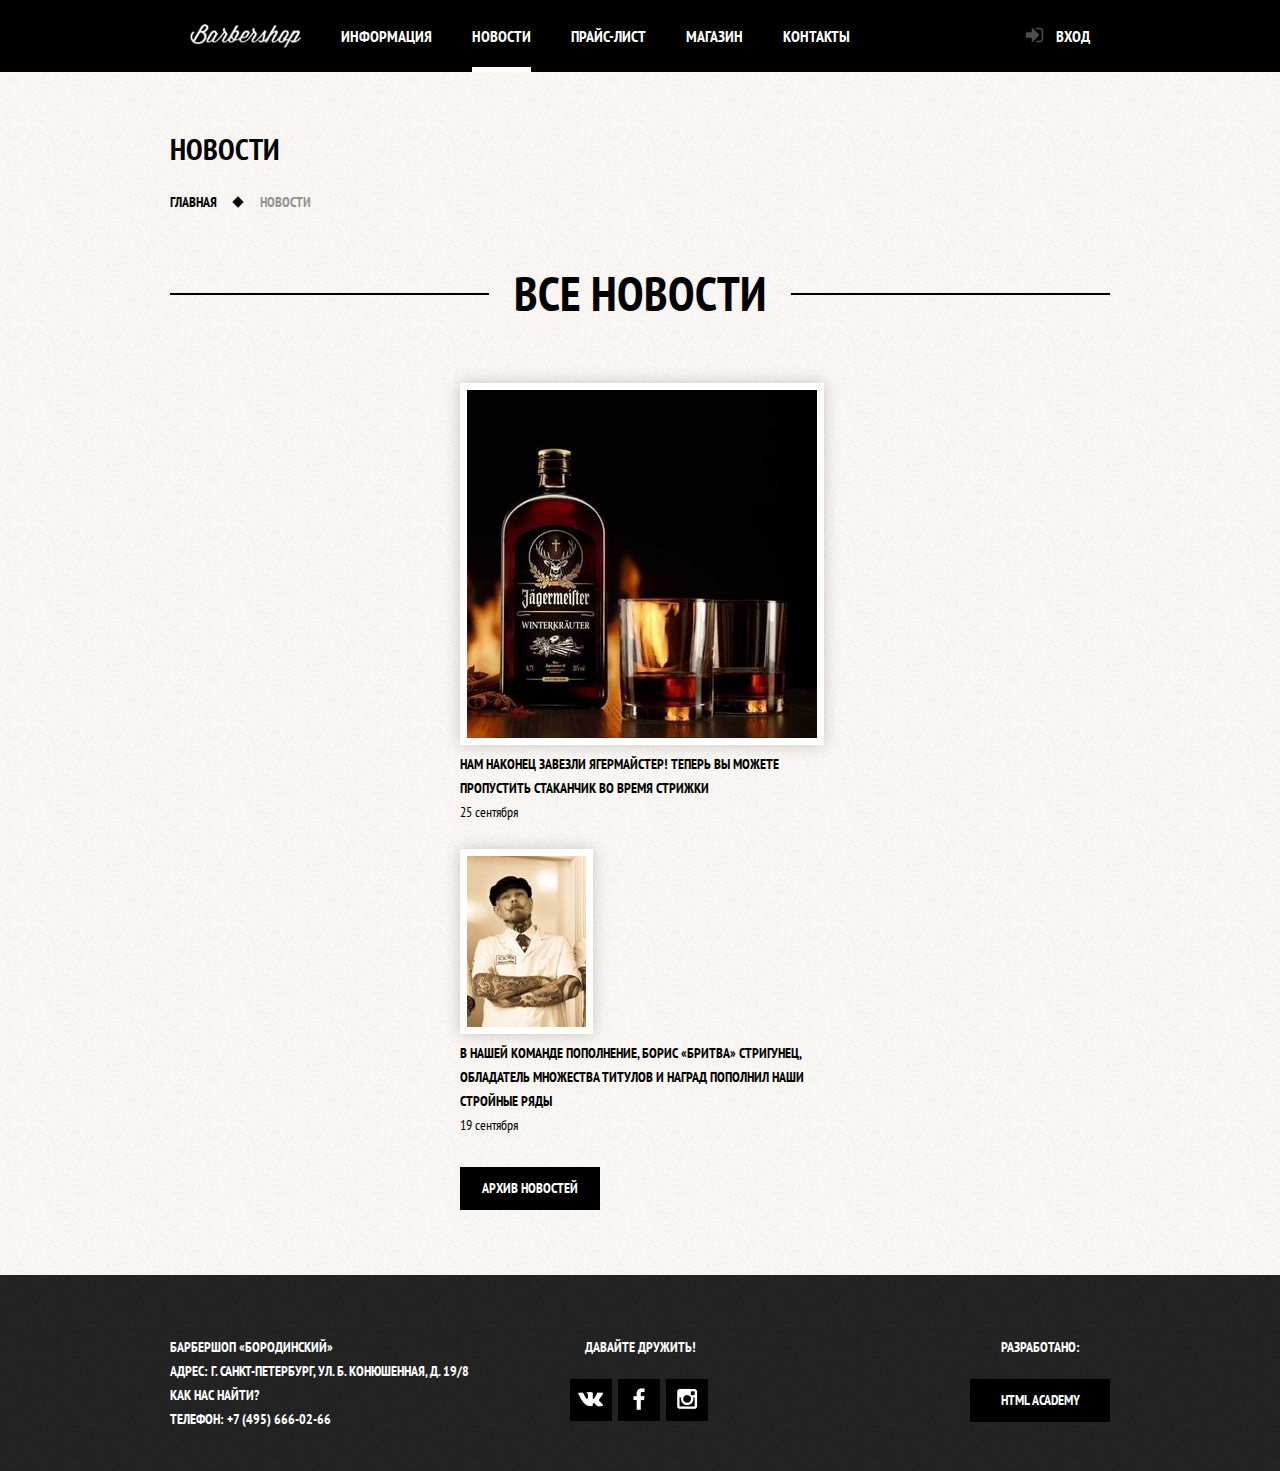
<file: news.html>
<!DOCTYPE html>
<html lang="ru">
  <head>
    <meta charset="utf-8">
    <title>Барбершоп «Бородинский»</title>
    <link href="https://fonts.googleapis.com/css?family=PT+Sans+Narrow:400,700&amp;subset=cyrillic" rel="stylesheet">
    <link rel="stylesheet" href="css/normalize.css">
    <link rel="stylesheet" href="css/style.css">
  </head>
  <body>
    <header class="main-header">
      <div class="container clearfix">
        <nav class="main-navigation">
          <a class="small-logo" href="index.html">
            <img src="img/small-logo.png" width="111" height="24" alt="«Бородинский»">
          </a>
          <ul>
            <li><a href="about.html">Информация</a></li>
            <li class="active"><span>Новости</span></li>
            <li><a href="price.html">Прайс-лист</a></li>
            <li><a href="shop.html">Магазин</a></li>
            <li><a href="contacts.html">Контакты</a></li>
          </ul>
        </nav>
        <div class="user-block">
          <a class="login" href="login.html">Вход</a>
        </div>
      </div>
    </header>

    <main class="container">

      <div class="inner-page-title">
        <h1>Новости</h1>
        <ul class="breadcrambs">
          <li><a href="index.html">Главная</a></li>
          <li class="curent"><span>Новости</span></li>
        </ul>
      </div>

      <div class="big-heading">
        <h2>Все новости</h2>
      </div>

      <div class="inner-news-content">

        <ul class="news">
          <li>
            <img src="pictures/Jagermeister.jpg" alt="Свеженький «Jägermeister»" />
            <p>Нам наконец завезли ягермайстер! Теперь вы можете пропустить стаканчик во&nbsp;время стрижки</p>
            <time datetime="2016-09-25">25 сентября</time>
          </li>
          <li>
            <img src="pictures/Boris-Blade.jpg" alt="Борис «Бритва» Стригунец" />
            <p>В нашей команде пополнение, Борис «Бритва» Стригунец, обладатель множества титулов и наград пополнил наши стройные ряды</p>
            <time datetime="2016-09-19">19 сентября</time>
          </li>
        </ul>
        <a class="btn" href="#">Архив новостей</a>

      </div>

    </main>

    <footer class="main-footer">
      <div class="container clearfix">
        <section class="footer-contacts">
          Барбершоп «Бородинский»<br>
          Адрес: г. Санкт-Петербург, ул. Б. Конюшенная, д. 19/8<br>
          <a href="map.html">Как нас найти?</a><br>
          Телефон: +7 (495) 666-02-66
        </section>
        <section class="footer-social">
          <p>Давайте дружить!</p>
          <a class="social-btn social-btn-vk" href="#">Вконтакте</a>
          <a class="social-btn social-btn-fb" href="#">Фейсбук</a>
          <a class="social-btn social-btn-inst" href="#">Инстаграм</a>
        </section>
        <section class="footer-copyright">
          <p>Разработано:</p>
          <a class="btn" href="https://htmlacademy.ru/intensive/htmlcss">HTML Academy</a>
        </section>

      </div>
    </footer>

    <!-- modal content -->
    <div class="modal-overley"></div>

    <div class="modal-login">
      <button class="modal-close" type="button" title="Закрыть">Закрыть</button>
      <h2 class="login-title">Личный кабинет</h2>
      <p>Введите пожайлуста свой логин и пароль</p>
      <form class="login-form" action="https://echo.htmlacademy.ru" method="post">
        <input class="icon-user" type="text" name="login" placeholder="Логин">
        <input class="icon-password" type="password" name="password" placeholder="Пароль">
        <label class="check-label">
          <input type="checkbox" name="remember">
          <span class="check-indicator"></span>
          Запомните меня
        </label>
        <a class="restore" href="#">Я забыл пароль!</a>
        <button class="btn" type="submit">Войти</button>
      </form>
    </div>

    <script src="js/script.js"></script>
  </body>
</html>
</file>
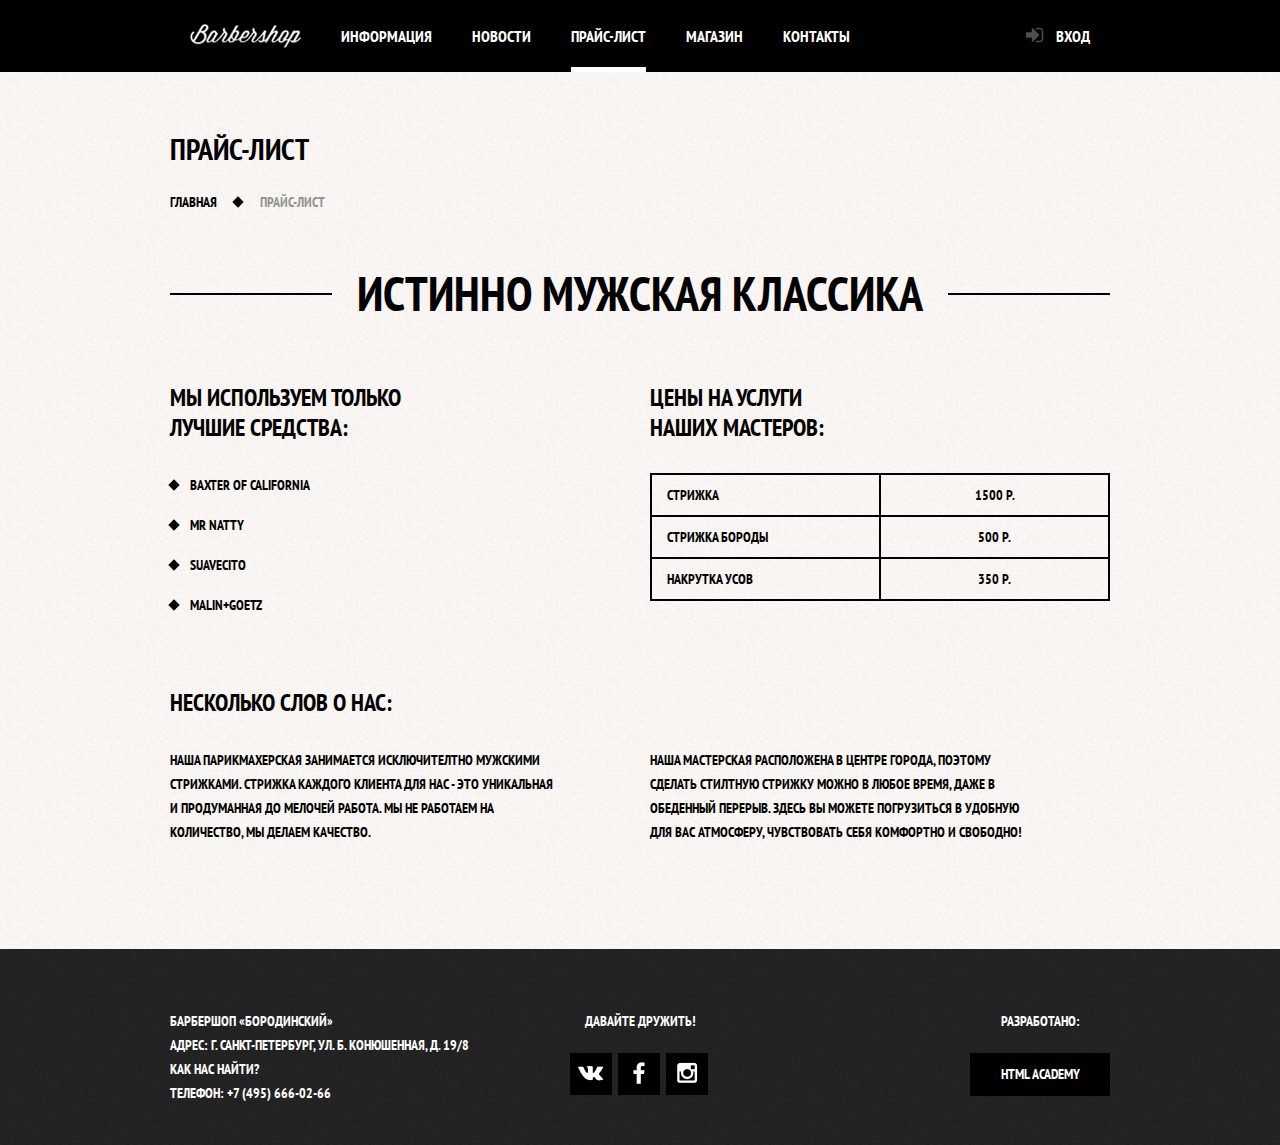
<file: price.html>
<!DOCTYPE html>
<html lang="ru">
  <head>
    <meta charset="utf-8">
    <title>Барбершоп «Бородинский»</title>
    <link href="https://fonts.googleapis.com/css?family=PT+Sans+Narrow:400,700&amp;subset=cyrillic" rel="stylesheet">
    <link rel="stylesheet" href="css/style.css">
  </head>
  <body>
    <header class="main-header">
      <div class="container clearfix">
        <nav class="main-navigation">
          <a class="small-logo" href="index.html">
            <img src="img/small-logo.png" width="111" height="24" alt="«Бородинский»">
          </a>
          <ul>
            <li><a href="about.html">Информация</a></li>
            <li><a href="news.html">Новости</a></li>
            <li><span class="active">Прайс-лист</span></li>
            <li><a href="shop.html">Магазин</a></li>
            <li><a href="contacts.html">Контакты</a></li>
          </ul>
        </nav>
        <div class="user-block">
          <a class="login" href="login.html">Вход</a>
        </div>
      </div>
    </header>

    <main class="container">

      <div class="inner-page-title">
        <h1>Прайс-лист</h1>
        <ul class="breadcrambs">
          <li><a href="index.html">Главная</a></li>
          <li class="curent"><span>Прайс-лист</span></li>
        </ul>
      </div>

      <div class="inner-content">

        <div class="big-heading">
          <h2>Истинно мужская классика</h2>
        </div>

        <div class="collums clearfix">
          <div class="collum-left">
            <h2>Мы используем только <br>лучшие средства:</h2>
            <ul class="uncompressed-list romb-marker">
              <li>Baxter of california</li>
              <li>Mr Natty</li>
              <li>Suavecito</li>
              <li>Malin+Goetz</li>
            </ul>
          </div>
          <div class="collum-right">
            <h2>Цены на услуги <br>наших мастеров:</h2>
            <table class="price-table">
              <tr>
                <td>Стрижка</td>
                <td>1500 р.</td>
              </tr>
              <tr>
                <td>Стрижка бороды</td>
                <td>500 р.</td>
              </tr>
              <tr>
                <td>Накрутка усов</td>
                <td>350 р.</td>
              </tr>
            </table>
          </div>

        </div>

        <div class="collums clearfix">
          <h3>Несколько слов о нас:</h3>
          <div class="collum-left">
            <p class="short-text">Наша парикмахерская занимается исключителтно мужскими стрижками. Стрижка каждого клиента для нас - это уникальная и продуманная до мелочей работа. Мы не работаем на количество, мы делаем качество.</p>
          </div>
          <div class="collum-right">
            <p class="short-text">Наша мастерская расположена в центре города, поэтому сделать стилтную стрижку можно в любое время, даже в обеденный перерыв. Здесь вы можете погрузиться в удобную для вас атмосферу, чувствовать себя комфортно и свободно!</p>
          </div>
        </div>

      </div>

    </main>

    <footer class="main-footer">
      <div class="container clearfix">
        <section class="footer-contacts">
          Барбершоп «Бородинский»<br>
          Адрес: г. Санкт-Петербург, ул. Б. Конюшенная, д. 19/8<br>
          <a href="map.html">Как нас найти?</a><br>
          Телефон: +7 (495) 666-02-66
        </section>
        <section class="footer-social">
          <p>Давайте дружить!</p>
          <a class="social-btn social-btn-vk" href="#">Вконтакте</a>
          <a class="social-btn social-btn-fb" href="#">Фейсбук</a>
          <a class="social-btn social-btn-inst" href="#">Инстаграм</a>
        </section>
        <section class="footer-copyright">
          <p>Разработано:</p>
          <a class="btn" href="https://htmlacademy.ru/intensive/htmlcss">HTML Academy</a>
        </section>

      </div>
    </footer>

    <!-- modal content -->
    <div class="modal-overley"></div>

    <div class="modal-login">
      <button class="modal-close" type="button" title="Закрыть">Закрыть</button>
      <h2 class="login-title">Личный кабинет</h2>
      <p>Введите пожайлуста свой логин и пароль</p>
      <form class="login-form" action="https://echo.htmlacademy.ru" method="post">
        <input class="icon-user" type="text" name="login" placeholder="Логин">
        <input class="icon-password" type="password" name="password" placeholder="Пароль">
        <label class="check-label">
          <input type="checkbox" name="remember">
          <span class="check-indicator"></span>
          Запомните меня
        </label>
        <a class="restore" href="#">Я забыл пароль!</a>
        <button class="btn" type="submit">Войти</button>
      </form>
    </div>

    <script src="js/script.js"></script>
  </body>
</html>
</file>
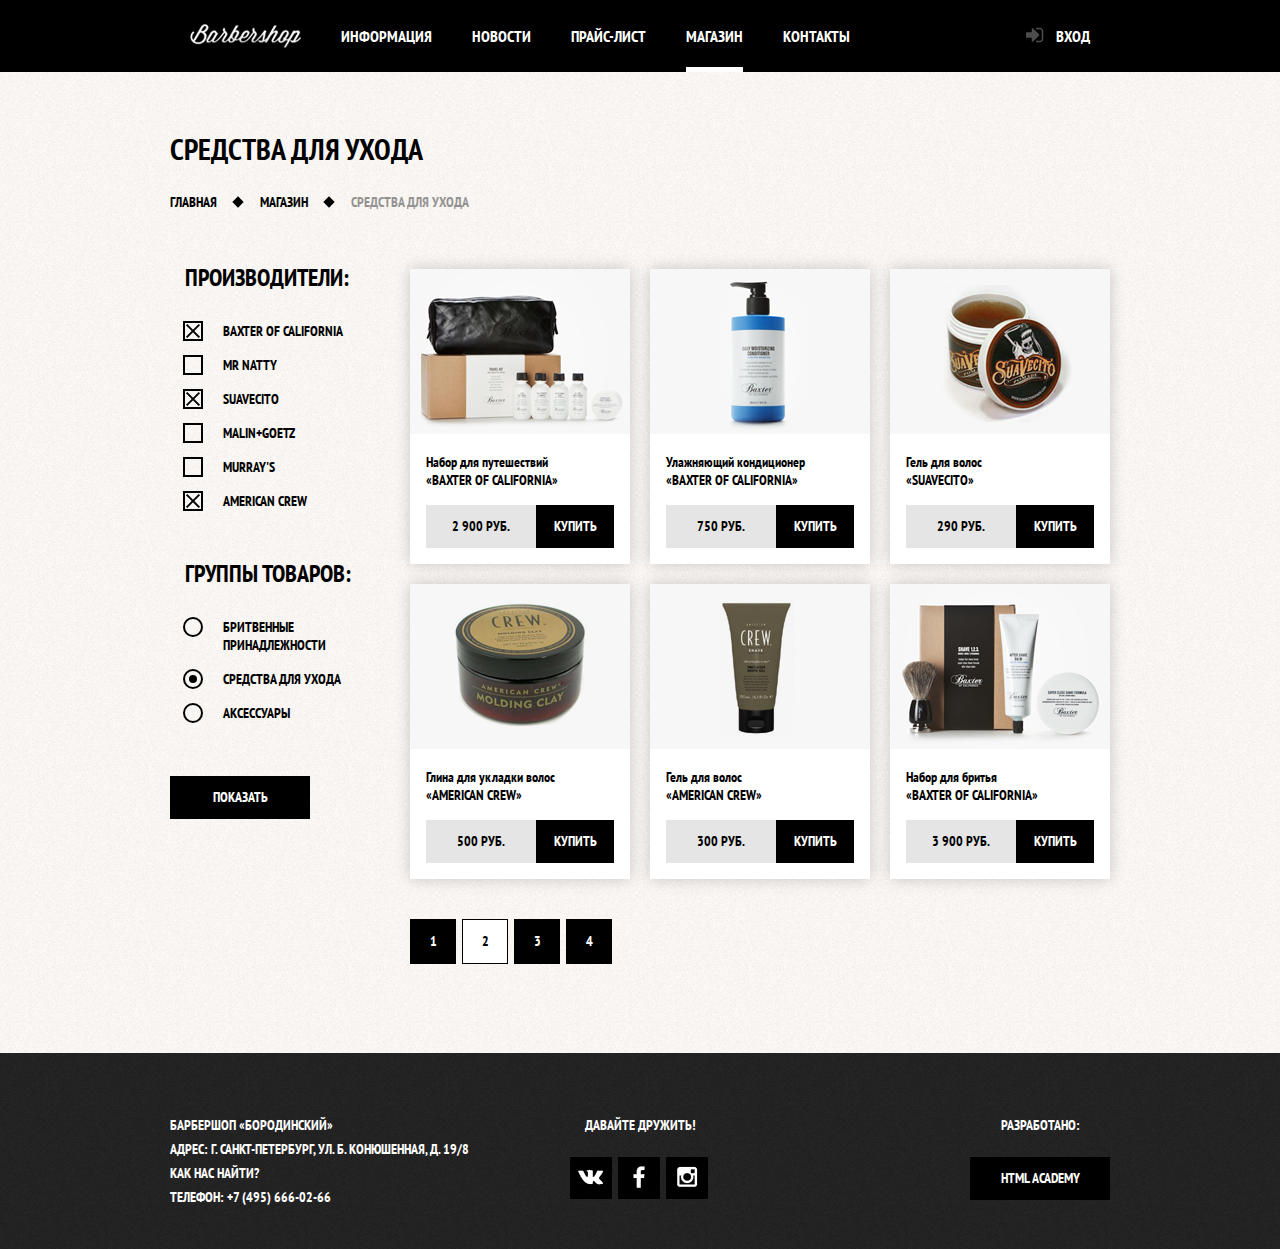
<file: shop.html>
<!DOCTYPE html>
<html lang="ru">
  <head>
    <meta charset="utf-8">
    <title>Барбершоп «Бородинский»</title>
    <link href="https://fonts.googleapis.com/css?family=PT+Sans+Narrow:400,700&amp;subset=cyrillic" rel="stylesheet">
    <link rel="stylesheet" href="css/style.css">
  </head>
  <body>
    <header class="main-header">
      <div class="container clearfix">
        <nav class="main-navigation">
          <a class="small-logo" href="index.html">
            <img src="img/small-logo.png" width="111" height="24" alt="«Бородинский»">
          </a>
          <ul>
            <li><a href="about.html">Информация</a></li>
            <li><a href="news.html">Новости</a></li>
            <li><a href="price.html">Прайс-лист</a></li>
            <li><span class="active">Магазин</span></li>
            <li><a href="contacts.html">Контакты</a></li>
          </ul>
        </nav>
        <div class="user-block">
          <a class="login" href="login.html">Вход</a>
        </div>
      </div>
    </header>

    <main class="container clearfix">

      <div class="inner-page-title">
        <h1>Средства для ухода</h1>
        <ul class="breadcrambs">
          <li><a href="index.html">Главная</a></li>
          <li><a href="shop.html">Магазин</a></li>
          <li class="curent"><span>Средства для ухода</span></li>
        </ul>
      </div>

      <form class="shop-filter" action="https://echo.htmlacademy.ru" method="get">
        <fieldset>
          <legend>Производители:</legend>
          <ul  class="uncompressed-list">
            <li>
              <label class="check-label">
                <input type="checkbox" name="baxter-of-california" checked>
                <span class="check-indicator"></span>
                Baxter of California
              </label>
            </li>
            <li>
              <label class="check-label">
                <input type="checkbox" name="mr-natty">
                <span class="check-indicator"></span>
                Mr Natty
              </label>
            </li>
            <li>
              <label class="check-label">
              <input type="checkbox" name="suavecito" checked>
              <span class="check-indicator"></span>
              Suavecito
              </label>
            </li>
            <li>
              <label class="check-label">
                <input type="checkbox" name="malin-goetz">
                <span class="check-indicator"></span>
                Malin+Goetz
              </label>
            </li>
            <li>
              <label class="check-label">
                <input type="checkbox" name="murray">
                <span class="check-indicator"></span>
                Murray's
              </label>
            </li>
            <li>
              <label class="check-label">
                <input type="checkbox" name="american-crew" checked>
                <span class="check-indicator"></span>
                American crew
              </label>
            </li>
          </ul>
          </fieldset>
        <fieldset>
          <legend>Группы товаров:</legend>
          <ul  class="uncompressed-list">
            <li>
              <label class="check-label">
                <input type="radio" name="radio" value="shaving-accessories">
                <span class="check-indicator"></span>
                Бритвенные принадлежности
              </label>
            </li>
            <li>
              <label class="check-label">
                <input type="radio" name="radio"  value="care-funds" checked>
                <span class="check-indicator"></span>
                Средства для ухода
              </label>
            </li>
            <li>
              <label class="check-label">
                <input type="radio" name="radio" value="accessories">
                <span class="check-indicator"></span>
                Аксессуары
              </label>
            </li>
          </ul>
        </fieldset>
        <button class="btn" type="submit">Показать</button>
      </form>

      <div class="catalog">

        <article class="catalog-item">
          <a class="catalog-item-link" href="catalog-item.html">
            <img src="pictures/shop-baxter-collect.jpg" width="220" height="165" alt="Фото товара">
          </a>
          <h2 class="catalog-header">
            <a class="catalog-item-link" href="catalog-item.html">
              <span class="catalog-item-product">Набор для путешествий</span>
              <span class="catalog-item-manufacturer">«Baxter of California»</span>
            </a>
          </h2>
          <div class="catalog-price">
            <span class="price">2 900 руб.</span>
            <a class="btn buy-btn" href="cart.html">Купить</a>
          </div>
        </article>

        <article class="catalog-item">
          <a class="catalog-item-link" href="catalog-item.html">
            <img src="pictures/shop-baxter-conditioner.jpg" width="220" height="165" alt="Фото товара">
          </a>
          <h2 class="catalog-header">
            <a class="catalog-item-link" href="catalog-item.html">
              <span class="catalog-item-product">Улажняющий кондиционер</span>
              <span class="catalog-item-manufacturer">«Baxter of California»</span>
            </a>
          </h2>
          <div class="catalog-price">
            <span class="price">750 руб.</span>
            <a class="btn buy-btn" href="cart.html">Купить</a>
          </div>
        </article>

        <article class="catalog-item">
          <a class="catalog-item-link" href="catalog-item.html">
            <img src="pictures/shop-suavecito-gel.jpg" width="220" height="165" alt="Фото товара">
          </a>
          <h2 class="catalog-header">
            <a class="catalog-item-link" href="catalog-item.html">
              <span class="catalog-item-product">Гель для волос</span>
              <span class="catalog-item-manufacturer">«Suavecito»</span>
            </a>
          </h2>
          <div class="catalog-price">
            <span class="price">290 руб.</span>
            <a class="btn buy-btn" href="cart.html">Купить</a>
          </div>
        </article>

        <article class="catalog-item">
          <a class="catalog-item-link" href="catalog-item.html">
            <img src="pictures/shop-americancrew-cley.jpg" width="220" height="165" alt="Фото товара">
          </a>
          <h2 class="catalog-header">
            <a class="catalog-item-link" href="catalog-item.html">
              <span class="catalog-item-product">Глина для укладки волос</span>
              <span class="catalog-item-manufacturer">«American crew»</span>
            </a>
          </h2>
          <div class="catalog-price">
            <span class="price">500 руб.</span>
            <a class="btn buy-btn" href="cart.html">Купить</a>
          </div>
        </article>

        <article class="catalog-item">
          <a class="catalog-item-link" href="catalog-item.html">
            <img src="pictures/shop-american-gel.jpg" width="220" height="165" alt="Фото товара">
          </a>
          <h2 class="catalog-header">
            <a class="catalog-item-link" href="catalog-item.html">
              <span class="catalog-item-product">Гель для волос</span>
              <span class="catalog-item-manufacturer">«American crew»</span>
            </a>
          </h2>
          <div class="catalog-price">
            <span class="price">300 руб.</span>
            <a class="btn buy-btn" href="cart.html">Купить</a>
          </div>
        </article>

        <article class="catalog-item">
          <a class="catalog-item-link" href="catalog-item.html">
            <img src="pictures/shop-baxter-collect2.jpg" width="220" height="165" alt="Фото товара">
          </a>
          <h2 class="catalog-header">
            <a class="catalog-item-link" href="catalog-item.html">
              <span class="catalog-item-product">Набор для бритья</span>
              <span class="catalog-item-manufacturer">«Baxter of California»</span>
            </a>
          </h2>
          <div class="catalog-price">
            <span class="price">3 900 руб.</span>
            <a class="btn buy-btn" href="cart.html">Купить</a>
          </div>
        </article>

        <ul class="paginator">
          <li><a class="btn" href="#1">1</a></li>
          <li><span class="curent btn">2</span></li>
          <li><a class="btn" href="#1">3</a></li>
          <li><a class="btn" href="#1">4</a></li>
        </ul>

      </div>

    </main>

    <footer class="main-footer">
      <div class="container clearfix">
        <section class="footer-contacts">
          Барбершоп «Бородинский»<br>
          Адрес: г. Санкт-Петербург, ул. Б. Конюшенная, д. 19/8<br>
          <a href="map.html">Как нас найти?</a><br>
          Телефон: +7 (495) 666-02-66
        </section>
        <section class="footer-social">
          <p>Давайте дружить!</p>
          <a class="social-btn social-btn-vk" href="#">Вконтакте</a>
          <a class="social-btn social-btn-fb" href="#">Фейсбук</a>
          <a class="social-btn social-btn-inst" href="#">Инстаграм</a>
        </section>
        <section class="footer-copyright">
          <p>Разработано:</p>
          <a class="btn" href="https://htmlacademy.ru/intensive/htmlcss">HTML Academy</a>
        </section>

      </div>
    </footer>

    <!-- modal content -->
    <div class="modal-overley"></div>

    <div class="modal-login">
      <button class="modal-close" type="button" title="Закрыть">Закрыть</button>
      <h2 class="login-title">Личный кабинет</h2>
      <p>Введите пожайлуста свой логин и пароль</p>
      <form class="login-form" action="https://echo.htmlacademy.ru" method="post">
        <input class="icon-user" type="text" name="login" placeholder="Логин">
        <input class="icon-password" type="password" name="password" placeholder="Пароль">
        <label class="check-label">
          <input type="checkbox" name="remember">
          <span class="check-indicator"></span>
          Запомните меня
        </label>
        <a class="restore" href="#">Я забыл пароль!</a>
        <button class="btn" type="submit">Войти</button>
      </form>
    </div>

    <script src="js/script.js"></script>
  </body>
</html>
</file>
<file: css/style.css>
body {
  margin: 0;
  min-width: 960px;

  font-family: "PT Sans Narrow", "Arial", sans-serif;
  font-size: 14px;
  line-height: 24px;
  font-weight: 700;
  text-transform: uppercase;

  color: #000000;
  background: #f8f5f2 url("../img/light-bg.png");
}

body.index-page {
  margin: 0;
  color: #ffffff;
  background: #070707 url("../pictures/index-barbershop-bg.jpg") no-repeat center top;
}

.clearfix::after {
  content: "";

  display: table;
  clear: both;
}

.main-header {
  margin-bottom: 56px;

  font-size: 16px;
  line-height: 20px;

  color: #ffffff;
  background-color: #000000;
}

.container {
  width: 940px;
  margin: 0 auto;
  padding: 0 10px;
}

.main-navigation {
  float: left;
  width: 780px;
}

.main-navigation ul{
  margin: 0;
  padding: 0;

  font-size: 0;
  list-style: none;
}

.main-navigation li{
  display: inline-block;
  vertical-align: top;
}

.login,
.main-navigation a {
  display: block;
  padding: 26px 20px;

  font-size: 16px;
  line-height: 20px;
  text-decoration: none;

  color: #ffffff;
}

.login:hover,
.main-navigation a:hover {
  background-color: #242424;
}

.main-navigation .small-logo {
  float: left;
  width: 111px;
  height: 24px;
}

.main-navigation .small-logo img {
  width: 111px;
  height: 24px;
}

.main-navigation .active {
  position: relative;
}

.main-navigation .active::after {
  content: "";
  position: absolute;
  right: 20px;
  bottom: 0;
  left: 20px;

  height: 5px;

  background-color: #ffffff;
}

.main-navigation  span {
  display: block;
  padding: 26px 20px;
  font-size: 16px;
}

.main-navigation .small-logo {
  padding: 24px 20px;
}

.main-navigation .small-logo:hover,
.main-navigation .active:hover {
  background: none;
}


.user-block {
  float: right;
  max-width: 140px;
}

.login {
  position: relative;
  padding-left: 53px;
}

.login::before {
  content: "";

  position: absolute;
  top: 27px;
  left: 23px;

  display: inline-block;
  width: 20px;
  height: 20px;

  background: url("../img/spritesheet.png") -20px -144px no-repeat;

  opacity: 0.3;
}

.login:hover::before {
  opacity: 1;
}

.index-logo {
  width: 368px;
  height: 204px;
  margin: 0 auto;
  margin-bottom: 30px;
}

.index-logo img {
  width: 368px;
  height: 204px;
  margin: 0;
  padding-left: 5px;
}

.features {
  margin-bottom: 80px;

  text-align: center;
}

.feature-name {
  position: relative;

  display: block;
  margin: 0;
  margin-bottom: 32px;
  padding-bottom: 45px;

  font-size: 30px;
  /*line-height: 40px;*/
}

.feature-name::after {
  content: "";

  position: absolute;
  bottom: 0;
  left: 50%;

  width: 20px;
  height: 20px;
  margin-left: -10px;

  background-color: #ffffff;
  transform: rotate(45deg);
}

.feature-item {
  float: left;
  width: 300px;
  margin-right: 20px;
}

.feature-item:last-child {
  margin-right: 0;
}

.feature-item p {
  margin: 0;
  padding: 0px 10px;
}

.index-content {
  margin-bottom: 35px;
  padding: 50px 80px 52px;

  color: #000000;
  background: url("../img/vertical-line.png") no-repeat center,
      #f8f5f2 url("../img/light-bg.png");
}

.index-content-left {
  float: left;
  width: 380px;;
}

.index-content-right {
  float: right;
  width: 300px;
}

.index-content h2 {
  margin: 0;
  margin-bottom: 30px;
  font-size: 30px;
  line-height: 30px;
}

.index-content p {
  margin: 0;
  margin-bottom: 24px;
  padding: 0;
}

.index-content-left p {
  padding-right: 72px;
}

.news,
.news-preview {
  margin-bottom: 30px;
  padding: 0;
  list-style: none;
}

.news p,
.news-preview p {
  margin: 0;
}

.news time,
.news-preview time {
  text-transform: none;
  font-weight: 400;
}

.news li,
.news-preview li {
  margin-bottom: 25px;
}

.gallery {
  position: relative;
  width: 300px;
  height: 267px;
}

.gallery-content {
  margin: 0;
  height: 164px;

  background-color: #cccccc;
  border: 7px solid #ffffff;
}

.gallery-content img {
  width: 286px;
  height: 164px;
}

.btn {
  display: inline-block;
  min-width: 140px;
  margin-right: 18px;
  padding: 9px 0 10px;

  font-family: "PT Sans Narrow", "Arial", sans-serif;
  font-size: 14px;
  line-height: 24px;
  font-weight: 700;
  text-transform: uppercase;
  vertical-align: top;
  text-decoration: none;
  text-align: center;

  color: #ffffff;
  outline: none;
  border: none;
  background-color: #000000;

  transition: background-color 0.5s;
}

.btn:hover {
  cursor: pointer;
  background-color: #663d15;

  transition: background-color 0.5s;
}

.btn.disabled,
.btn:disabled {
  cursor: default;
  opacity: 0.4;
}

.btn.disabled:hover,
.btn:disabled:hover {

  background-color: #000000;
}

.gallery-prev,
.gallery-next {
  position: absolute;
  bottom: 0;
}

.gallery-next {
  margin-right: 0;
  right: 0;
}

.appointment-form,
.feedback-form {
  margin-top: 28px;
}

.appointment-form input,
.feedback-form input,
.feedback-form textarea {
  margin-right: 20px;
  margin-bottom: 20px;
  padding: 7px 15px 8px;
  width: 104px;

  font-family: "PT Sans Narrow", "Arial", sans-serif;
  font-size: 14px;
  line-height: 24px;
  font-weight: 700;
  text-transform: uppercase;

  outline: none;
  background-color: #f8f5f2;
  border: 2px solid #000000;
}

.feedback-form {
  width: 294px;
}

.feedback-form input,
.feedback-form textarea {
  width: 260px;
}

.appointment-form input:nth-child(2n) {
  margin-right: 0;
}

.appointment-form input:focus,
.feedback-form input:focus,
.feedback-form textarea:focus {
border: 2px solid  #663d15;
}

.appointment-form .btn,
.feedback-form  .btn {
  width: 100%;
  margin-top: 12px;
}

.main-footer {
  margin-top: 65px;
  padding-top: 60px;
  padding-bottom: 40px;

  color: #ffffff;
  background: #232323 url("../img/grey-bg.png");
  /*в хроме не работает одновреммено
  и градиент и картинка в бекграунде
  background: url("../img/grey-bg.png"), linear-gradient(#131313 1%,#232323 15%);*/
  /*background: linear-gradient (rgba(0,0,0, 0), rgba(0,0,0, 100)), url("../img/grey-bg.png"), ;*/
}

.main-footer p {
  margin: 0;
}

.footer-contacts {
  float: left;
  width: 320px;
  margin-right: 60px;
}

.footer-contacts a {
  text-decoration: none;

  color: #ffffff;
}

.footer-contacts a:hover,
.modal-login .restore:hover,
.login-page .restore:hover {
  text-decoration: underline;

  color: #663d15;
}

.footer-social {
  float: left;
  width: 180px;

  text-align: center;
}

.footer-copyright {
  float: right;
  max-width: 180px;

  text-align: center;
}

.footer-copyright .btn {
  margin-top: 20px;
  margin-right: 0;
}

.social-btn {
  display: inline-block;
  width: 42px;
  height: 42px;
  margin-top: 20px;
  margin-right: 3px;

  font-size: 0;

  background-color: #000000;
  background-image: url("../img/spritesheet.png");

  transition: background-color 0.5s,
  background-position 0.5s;
}

.footer-copyright .btn:hover,
.social-btn:hover {
  color: #000000;
  background-color: #ffffff;

  transition: background-color 0.5s,
  background-position 0.5s;
}

.social-btn-vk {
  background-position: -12px -310px;
}

.social-btn-fb {
  background-position: -5px -11px;
}

.social-btn-inst {
  background-position: -9px -191px;
}

.social-btn-vk:hover {
  background-position: -12px -366px;
}

.social-btn-fb:hover {
  background-position: -5px -73px;
}

.social-btn-inst:hover {
  background-position: -9px -251px;
}

/*Стили для внутренних страниц     */
/*---------------------------------*/
/*price.html*/
.inner-page-title {
  margin-bottom: 55px;
}

.inner-page-title h1 {
  margin: 0;
  margin-bottom: 20px;
  padding: 0;

  font-size: 30px;
  line-height: 42px;
}

.breadcrambs {
  margin: 0;
  padding: 0;
  list-style: none;
}

.breadcrambs li {
  position: relative;

  display: inline;
  padding-right: 25px;
  margin-right: 15px;
}

.breadcrambs li::after {
  content: "";

  position: absolute;
  top: 50%;
  right: 0;
  margin-top: -4px;

  display: block;
  width: 8px;
  height: 8px;

  background: #000000;
  transform: rotate(45deg);
}

.breadcrambs a {
  text-decoration: none;
  color: #000000;
}

.breadcrambs a:hover {
  text-decoration: underline;
  color: #663d15;
}

.breadcrambs .curent {
  opacity: 0.4;
}

.breadcrambs .curent::after {
    display: none;
}

.inner-content {
  margin-bottom: 75px;
}

.big-heading {
  margin-top: 55px;
  margin-bottom: 65px;

  text-align: center;
  overflow: hidden;
}

.inner-content h2,
.inner-content h3 {
  margin: 0;
  margin-top: 55px;
  margin-bottom: 30px;

  font-size: 24px;
  line-height: 30px;
}

.inner-content h1 + h2,
.inner-content h2 + h3 {
  margin-top: 15px;
}

.inner-content p {
  margin: 0;
  padding: 0;
  margin-bottom: 30px;
}

.inner-content p.short-text {
  padding-right: 75px;
}

.big-heading h2 {
  position: relative;
  display: inline-block;
  margin: 0;
  padding: 0 25px;

  font-size: 48px;
  line-height: 48px;
}

.big-heading h2::before,
.big-heading h2::after {
  content: "";

  position: absolute;
  top: 50%;
  width: 400%;
  height: 2px;
  background: #000000;
}

.big-heading h2::before {
  left: 100%;
}

.big-heading h2::after {
  right: 100%;
}

.collums {
  margin-bottom: 55px;
}

.collum-left {
  width: 460px;
  float: left;
}

.collum-right {
  width: 460px;
  float: right;
}

.collum-center {
  width: 760px;
  margin: 0 auto;
}

.inner-content table {
  border-collapse: collapse;
}

.inner-content td {
  padding: 8px 15px;
  border: 2px solid #000000;
}

.price-table {
  width: 100%;
}

.price-table td {
  width: 50%;
}

.price-table td:nth-child(n+2) {
  text-align: center;
}

.uncompressed-list,
.compressed-list  {
  margin: 0;
  padding: 0;

  list-style: none;
}

.uncompressed-list li {
  margin-bottom: 16px;
}

.compressed-list li {
  margin-bottom: 2px;
}

.romb-marker li {
  position: relative;

  padding-left: 20px;
}

.romb-marker li::after {
  content: "";
  position: absolute;
  top: 50%;
  left: 0;
  margin-top: -4px;

  display: block;
  width: 8px;
  height: 8px;
  background: #000000;

  transform: rotate(45deg);
}

.collum-left *:first-child,
.collum-right *:first-child {
  margin-top: 0;
}

.collum-left *:last-child,
.collum-right *:last-child {
  margin-top: 0;
}

/*news page*/
.inner-news-content {
  margin: 0 auto;
  width: 360px;
}

.news img,
.collums img {
  background-color: #cccccc;
  border: 7px solid #ffffff;
  box-shadow: 0 0 15px rgba(0, 1, 1, 0.2);
}

/*shop.html*/
.shop-filter {
  float: left;
  width: 220px;

  line-height: 18px;
}

.shop-filter fieldset {
  margin-bottom: 30px;
  border: none;
}

.shop-filter legend {
  font-size: 24px;
  padding-bottom: 30px;
}

.catalog {
  float: right;
  width: 700px;
  margin-bottom: 24px;

  font-size: 0;
}

.catalog-item {
  display: inline-block;
  width: 220px;
  margin-right: 20px;
  margin-bottom: 20px;

  font-size: 14px;
  /*line-height: 18px;*/
  vertical-align: top;

  background-color: #ffffff;
  box-shadow: 0 0 15px rgba(0, 1, 1, 0.2);
}

.catalog-item:nth-child(3n) {
  margin-right: 0;
}

.catalog-item .catalog-header {
  margin: 0;
  padding: 0 16px;
  font-size: 14px;
  line-height: 18px;
}

.catalog-item img {
  width: 220px;
  height: 165px;
  padding-bottom: 12px;
}

.catalog-item .catalog-item-product {
  text-transform: none;
}

.catalog-item .catalog-item-product,
.catalog-item .catalog-item-manufacturer {
  display: block;
}

/*.catalog-item */
.catalog-price {
  padding: 16px;

  text-align: center;
}

/*.catalog-item */
.price {
  float: left;
  display: inline-block;
  width: 110px;
  padding: 9px 0 10px;

  vertical-align: top;
  background-color: #e5e5e5;
}

.catalog-item .catalog-item-link {
  text-decoration: none;

  color: #000000;
}

.buy-btn {
  /*float: right;*/
  min-width: 78px;
  margin: 0;
}

.paginator {
  margin-top:  20px;
  padding: 0;
}

.paginator li {
  display: inline;
}

.paginator .btn {
  min-width: 44px;
  margin-right: 6px;

  border: 1px solid transparent;
}

.paginator .curent {
  color: #000000;

  background-color: #ffffff;
  border: 1px solid #000000;
  cursor: default;
}

/*catalog-item.html*/
.item-gallery {
  float: left;
  width: 460px;

  font-size: 0;
}

.item-gallery-content,
.item-gallery-preview {
  width: 460px;
  height: 500px;
  margin: 0;
  margin-bottom: 20px;
  box-shadow: 0 0 15px rgba(0, 1, 1, 0.2);
}

.item-gallery-preview {
  display: inline-block;
  width: 140px;
  height: 150px;
  margin-right: 20px;

  cursor: pointer;
}

.item-gallery-preview:last-child {
  margin-right: 0;
}

.item-gallery-content img {
  width: 460px;
  height: 500px;
}

.item-gallery-preview img {
  width: 140px;
  height: 150px;
}

.item {
  float: right;
  width: 390px;
  padding-top: 20px;
}

.item-article {
  float: right;
  color: #aeaeae;
}

.item-description {
margin-top: 25px;
}

.catalog-kit-title {
  margin-top: 55px;
  margin-bottom: 30px;

  font-size: 24px;
}
.item .catalog-price {
  width: 188px;
  padding-left: 0;
}

.login-page {
  width: 300px;

  text-align: center;
}

/*Всплывающие формы*/
/*-------------------*/

/*кнопка закрыть*/
.modal-close {
  position: absolute;
  top: 10px;
  right: -34px;

  width: 22px;
  height: 22px;

  font-size: 0;

  background-color: transparent;
  border: 0;
  outline: 0;
  cursor: pointer;
}

.modal-close::before,
.modal-close::after {
  content: "";

  position: absolute;
  top: 8px;
  right: -2px;

  display: block;
  width: 26px;
  height: 5px;

  background-color: #d1d1d1;
  border-radius: 1px;
}

.modal-close::before {
  transform: rotate(45deg);
}

.modal-close::after {
  transform: rotate(-45deg);
}

/*всплывающая форма входа*/
.modal-login {
  position: fixed;
  top: 120px;
  left: 50%;
  z-index: 20;

  display: none;
  width: 300px;
  margin-left: -230px;
  padding: 50px 80px 60px;


  color: #000000;
  /*в хроме не работает тень
  когда используются оба свойства
  background-color: #f8f5f2;
  background-image: url("../img/light-bg.png");*/
  background: #f8f5f2 url("../img/light-bg.png");
  box-shadow: 0 30px 50px rgba(0, 0, 0, 0.7);
}

.modal-login h2,
.login-page h2 {
  margin: 0;
  margin-bottom: 20px;

  font-size: 30px;
  line-height: 42px;
}

.modal-login p,
.login-page p {
  margin: 0;
  margin-bottom: 14px;
}

.modal-login input[type="text"],
.modal-login input[type="password"],
.login-page input[type="text"],
.login-page input[type="password"] {
  width: 236px;
  margin: 0;
  margin-bottom: 10px;
  padding: 10px 20px;
  padding-right: 40px;

  font-size: 14px;
  line-height: 24px;
  font-weight: 700;
  font-family: "PT Sans Narrow", "Arial", sans-serif;
  color: #000000;
  text-transform: uppercase;

  background-color: #f9f6f3;
  border: 2px solid #000000;
  outline: none;
}

.modal-login input:focus,
.login-page  input:focus {
  border-color: #663d15;
}

.modal-login input.icon-user,
.login-page  input.icon-user {
  background-image: url("../img/spritesheet.png");
  background-repeat: no-repeat;
  background-position: 107% -478px;
}

.modal-login input.icon-password,
.login-page input.icon-password {
  background-image: url("../img/spritesheet.png");
  background-repeat: no-repeat;
  background-position: 107% -422px;
}

.modal-login .check-label,
.login-page .check-label {
  float: left;

  margin-top: 10px;
  line-height: 18px;
}

.modal-login .restore,
.login-page .restore {
  float: right;

  margin-top: 10px;
  line-height: 18px;

  color: #000000;
}

.modal-login .btn,
.login-page .btn {
  width: 100%;
  margin-top: 15px;
}

/*всплывающая карта*/
.modal-map {
  position: fixed;
  top: 50%;
  left: 50%;
  z-index: 20;

  display: none;
  margin-top: -280px;
  margin-left: -390px;

  box-shadow: 0 30px  50px rgba(0, 1, 1, 0.7);
}

#yandex-map {
  width: 766px;
  height: 560px;

  background: #e9e5dc url("../pictures/map.jpg");
  border: 7px solid #ffffff;
}

/*оверлей*/
.modal-overley {
  position: fixed;;
  left: 0;
  top: 0;
  z-index: 10;

  display: none;
  width: 100%;
  height: 100%;

  background: rgba(0, 0, 0, 0.7);
}

/*нестандартная стилизация чекбоксов и радиобатанов*/
.check-label {
  position: relative;

  display: block;
  padding-left: 30px;

  cursor: pointer;
}

.shop-filter .check-label {
  padding-left: 40px;
}

.check-label:hover {
  color: #663d15;
}

.check-label input {
  display: none;
}

.check-indicator {
  position: absolute;
  top: -1px;
  left: 0;

  display: block;
  width: 16px;
  height: 16px;

  border: 2px solid #000000;
}

input[type="radio"] + .check-indicator {
  border-radius: 50%;
}

input[type="radio"]:checked + .check-indicator::after {
  content: "";

  position: absolute;
  top: 0;
  left: 0;

  display: block;
  width: 8px;
  height: 8px;
  margin-left: 4px;
  margin-top: 4px;

  background-color: #000000;
  border-radius: 50%;
}

input[type="checkbox"]:checked + .check-indicator::before,
input[type="checkbox"]:checked + .check-indicator::after {
  content: "";

  position: absolute;
  top: 7px;
  left: -1px;

  display: block;
  width: 18px;
  height: 2px;

  background-color: #000000;
}

input[type="checkbox"]:checked + .check-indicator::before {
  transform: rotate(45deg);
}

input[type="checkbox"]:checked + .check-indicator::after {
  transform: rotate(-45deg);
}


/*  вкл. видимость всплывающих окон  */
.overley-show {
  display: block;
}

.modal-show {
  display: block;
  -webkit-animation: bounce 0.6s;
	animation: bounce 0.6s;
}

.modal-error {
	-webkit-animation: shake 0.6s;
	animation: shake 0.6s;
}

/*-- анимация всплывающих окон --*/

@-webkit-keyframes bounce {
	0% {
		-webkit-transform: translateY(-2000px);
		transform: translateY(-2000px);
	}
	70% {
		-webkit-transform: translateY(30px);
		transform: translateY(30px);
	}
	90% {
		-webkit-transform: translateY(-10px);
		transform: translateY(-10px);
	}
	100% {
		-webkit-transform: translateY(0);
		transform: translateY(0);
	}
}

@keyframes bounce {
	0% {
		-webkit-transform: translateY(-2000px);
		transform: translateY(-2000px);
	}
	70% {
		-webkit-transform: translateY(30px);
		transform: translateY(30px);
	}
	90% {
		-webkit-transform: translateY(-10px);
		transform: translateY(-10px);
	}
	100% {
		-webkit-transform: translateY(0);
		transform: translateY(0);
	}
}

@-webkit-keyframes shake {
	0%,
	100% {
		-webkit-transform: translateX(0);
		transform: translateX(0);
	}
	10%,
	30%,
	50%,
	70%,
	90% {
		-webkit-transform: translateX(-10px);
		transform: translateX(-10px);
	}
	20%,
	40%,
	60%,
	80% {
		-webkit-transform: translateX(10px);
		transform: translateX(10px);
	}
}

@keyframes shake {
	0%,
	100% {
		-webkit-transform: translateX(0);
		transform: translateX(0);
	}
	10%,
	30%,
	50%,
	70%,
	90% {
		-webkit-transform: translateX(-10px);
		transform: translateX(-10px);
	}
	20%,
	40%,
	60%,
	80% {
		-webkit-transform: translateX(10px);
		transform: translateX(10px);
	}
}
</file>
